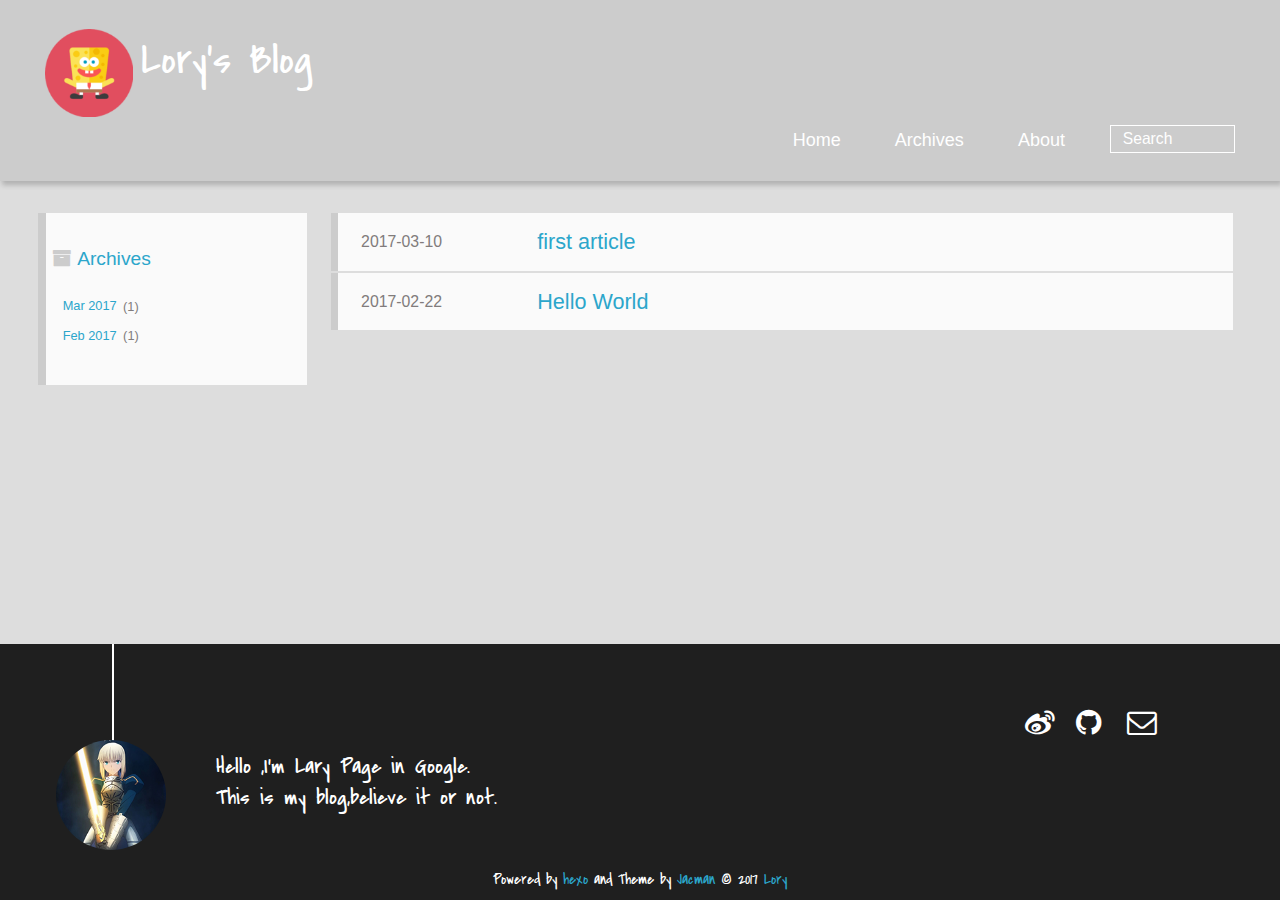
<file: archives/index.html>
<!DOCTYPE HTML>
<html >
<head>
  <meta charset="UTF-8">
  
    <title>Archives | Lory&#39;s Blog</title>
    <meta name="viewport" content="width=device-width, initial-scale=1,user-scalable=no">
    
    <meta name="author" content="Lory">
    

    
    <meta property="og:type" content="website">
<meta property="og:title" content="Lory's Blog">
<meta property="og:url" content="http://yoursite.com/archives/index.html">
<meta property="og:site_name" content="Lory's Blog">
<meta name="twitter:card" content="summary">
<meta name="twitter:title" content="Lory's Blog">

    
    <link rel="alternative" href="/atom.xml" title="Lory&#39;s Blog" type="application/atom+xml">
    
    
    <link rel="icon" href="/img/favicon.ico">
    
    
    <link rel="apple-touch-icon" href="/img/jacman.jpg">
    <link rel="apple-touch-icon-precomposed" href="/img/jacman.jpg">
    
    <link rel="stylesheet" href="/css/style.css">
</head>

    <body>
      <header>
        
<div>
		
			<div id="imglogo">
				<a href="/"><img src="/img/logo.png" alt="Lory&#39;s Blog" title="Lory&#39;s Blog"/></a>
			</div>
			
			<div id="textlogo">
				<h1 class="site-name"><a href="/" title="Lory&#39;s Blog">Lory&#39;s Blog</a></h1>
				<h2 class="blog-motto"></h2>
			</div>
			<div class="navbar"><a class="navbutton navmobile" href="#" title="Menu">
			</a></div>
			<nav class="animated">
				<ul>
					<ul>
					 
						<li><a href="/">Home</a></li>
					
						<li><a href="/archives">Archives</a></li>
					
						<li><a href="/about">About</a></li>
					
					<li>
 					
					<form class="search" action="//google.com/search" method="get" accept-charset="utf-8">
						<label>Search</label>
						<input type="search" id="search" name="q" autocomplete="off" maxlength="20" placeholder="Search" />
						<input type="hidden" name="q" value="site:yoursite.com">
					</form>
					
					</li>
				</ul>
			</nav>			
</div>
      </header>
      <div id="container">
        

<div class="archive-title" >
  <h2 class="archive-icon">Archives</h2>
  
  <div class="archiveslist archive-float clearfix">
   <ul class="archive-list"><li class="archive-list-item"><a class="archive-list-link" href="/archives/2017/03/">Mar 2017</a><span class="archive-list-count">1</span></li><li class="archive-list-item"><a class="archive-list-link" href="/archives/2017/02/">Feb 2017</a><span class="archive-list-count">1</span></li></ul>
 </div>
  
</div>
<div id="main" class="archive-part clearfix">
  <div id="archive-page">

  <section class="post" itemscope itemprop="blogPost">
  
    <a href="/2017/03/10/first-article/" title="first article" itemprop="url">
  

    <time datetime="2017-03-10T02:07:04.000Z" itemprop="datePublished">2017-03-10</time>


    <h1 itemprop="name">first article</h1>

  </a>
</section>

  <section class="post" itemscope itemprop="blogPost">
  
    <a href="/2017/02/22/hello-world/" title="Hello World" itemprop="url">
  

    <time datetime="2017-02-22T03:18:31.532Z" itemprop="datePublished">2017-02-22</time>


    <h1 itemprop="name">Hello World</h1>

  </a>
</section>


  </div>
</div>

      </div>
      <footer><div id="footer" >
	
	<div class="line">
		<span></span>
		<div class="author"></div>
	</div>
	
	
	<section class="info">
		<p> Hello ,I&#39;m Lary Page in Google. <br/>
			This is my blog,believe it or not.</p>
	</section>
	 
	<div class="social-font" class="clearfix">
		
		<a href="http://weibo.com/2641097754" target="_blank" class="icon-weibo" title="微博"></a>
		
		
		<a href="https://github.com/lory for https://github.com/lorayoung/lora.github.io" target="_blank" class="icon-github" title="github"></a>
		
		
		
		
		
		
		
		
		
		<a href="mailto:1424685169@qq.com" target="_blank" class="icon-email" title="Email Me"></a>
		
	</div>
			
		

		<p class="copyright">
		Powered by <a href="http://hexo.io" target="_blank" title="hexo">hexo</a> and Theme by <a href="https://github.com/wuchong/jacman" target="_blank" title="Jacman">Jacman</a> © 2017 
		
		<a href="/about" target="_blank" title="Lory">Lory</a>
		
		
		</p>
</div>
</footer>
      <script src="/js/jquery-2.0.3.min.js"></script>
<script src="/js/jquery.imagesloaded.min.js"></script>
<script src="/js/gallery.js"></script>
<script src="/js/jquery.qrcode-0.12.0.min.js"></script>

<script type="text/javascript">
$(document).ready(function(){ 
  $('.navbar').click(function(){
    $('header nav').toggleClass('shownav');
  });
  var myWidth = 0;
  function getSize(){
    if( typeof( window.innerWidth ) == 'number' ) {
      myWidth = window.innerWidth;
    } else if( document.documentElement && document.documentElement.clientWidth) {
      myWidth = document.documentElement.clientWidth;
    };
  };
  var m = $('#main'),
      a = $('#asidepart'),
      c = $('.closeaside'),
      o = $('.openaside');
  c.click(function(){
    a.addClass('fadeOut').css('display', 'none');
    o.css('display', 'block').addClass('fadeIn');
    m.addClass('moveMain');
  });
  o.click(function(){
    o.css('display', 'none').removeClass('beforeFadeIn');
    a.css('display', 'block').removeClass('fadeOut').addClass('fadeIn');      
    m.removeClass('moveMain');
  });
  $(window).scroll(function(){
    o.css("top",Math.max(80,260-$(this).scrollTop()));
  });
  
  $(window).resize(function(){
    getSize(); 
    if (myWidth >= 1024) {
      $('header nav').removeClass('shownav');
    }else{
      m.removeClass('moveMain');
      a.css('display', 'block').removeClass('fadeOut');
      o.css('display', 'none');
        
    }
  });
});
</script>










<link rel="stylesheet" href="/fancybox/jquery.fancybox.css" media="screen" type="text/css">
<script src="/fancybox/jquery.fancybox.pack.js"></script>
<script type="text/javascript">
$(document).ready(function(){ 
  $('.article-content').each(function(i){
    $(this).find('img').each(function(){
      if ($(this).parent().hasClass('fancybox')) return;
      var alt = this.alt;
      if (alt) $(this).after('<span class="caption">' + alt + '</span>');
      $(this).wrap('<a href="' + this.src + '" title="' + alt + '" class="fancybox"></a>');
    });
    $(this).find('.fancybox').each(function(){
      $(this).attr('rel', 'article' + i);
    });
  });
  if($.fancybox){
    $('.fancybox').fancybox();
  }
}); 
</script>



<!-- Analytics Begin -->



<script>
var _hmt = _hmt || [];
(function() {
  var hm = document.createElement("script");
  hm.src = "//hm.baidu.com/hm.js?e6d1f421bbc9962127a50488f9ed37d1";
  var s = document.getElementsByTagName("script")[0]; 
  s.parentNode.insertBefore(hm, s);
})();
</script>



<!-- Analytics End -->

<!-- Totop Begin -->

	<div id="totop">
	<a title="Back to Top"><img src="/img/scrollup.png"/></a>
	</div>
	<script src="/js/totop.js"></script>

<!-- Totop End -->

<!-- MathJax Begin -->
<!-- mathjax config similar to math.stackexchange -->


<!-- MathJax End -->

<!-- Tiny_search Begin -->

<!-- Tiny_search End -->

    </body>
   </html>
</file>
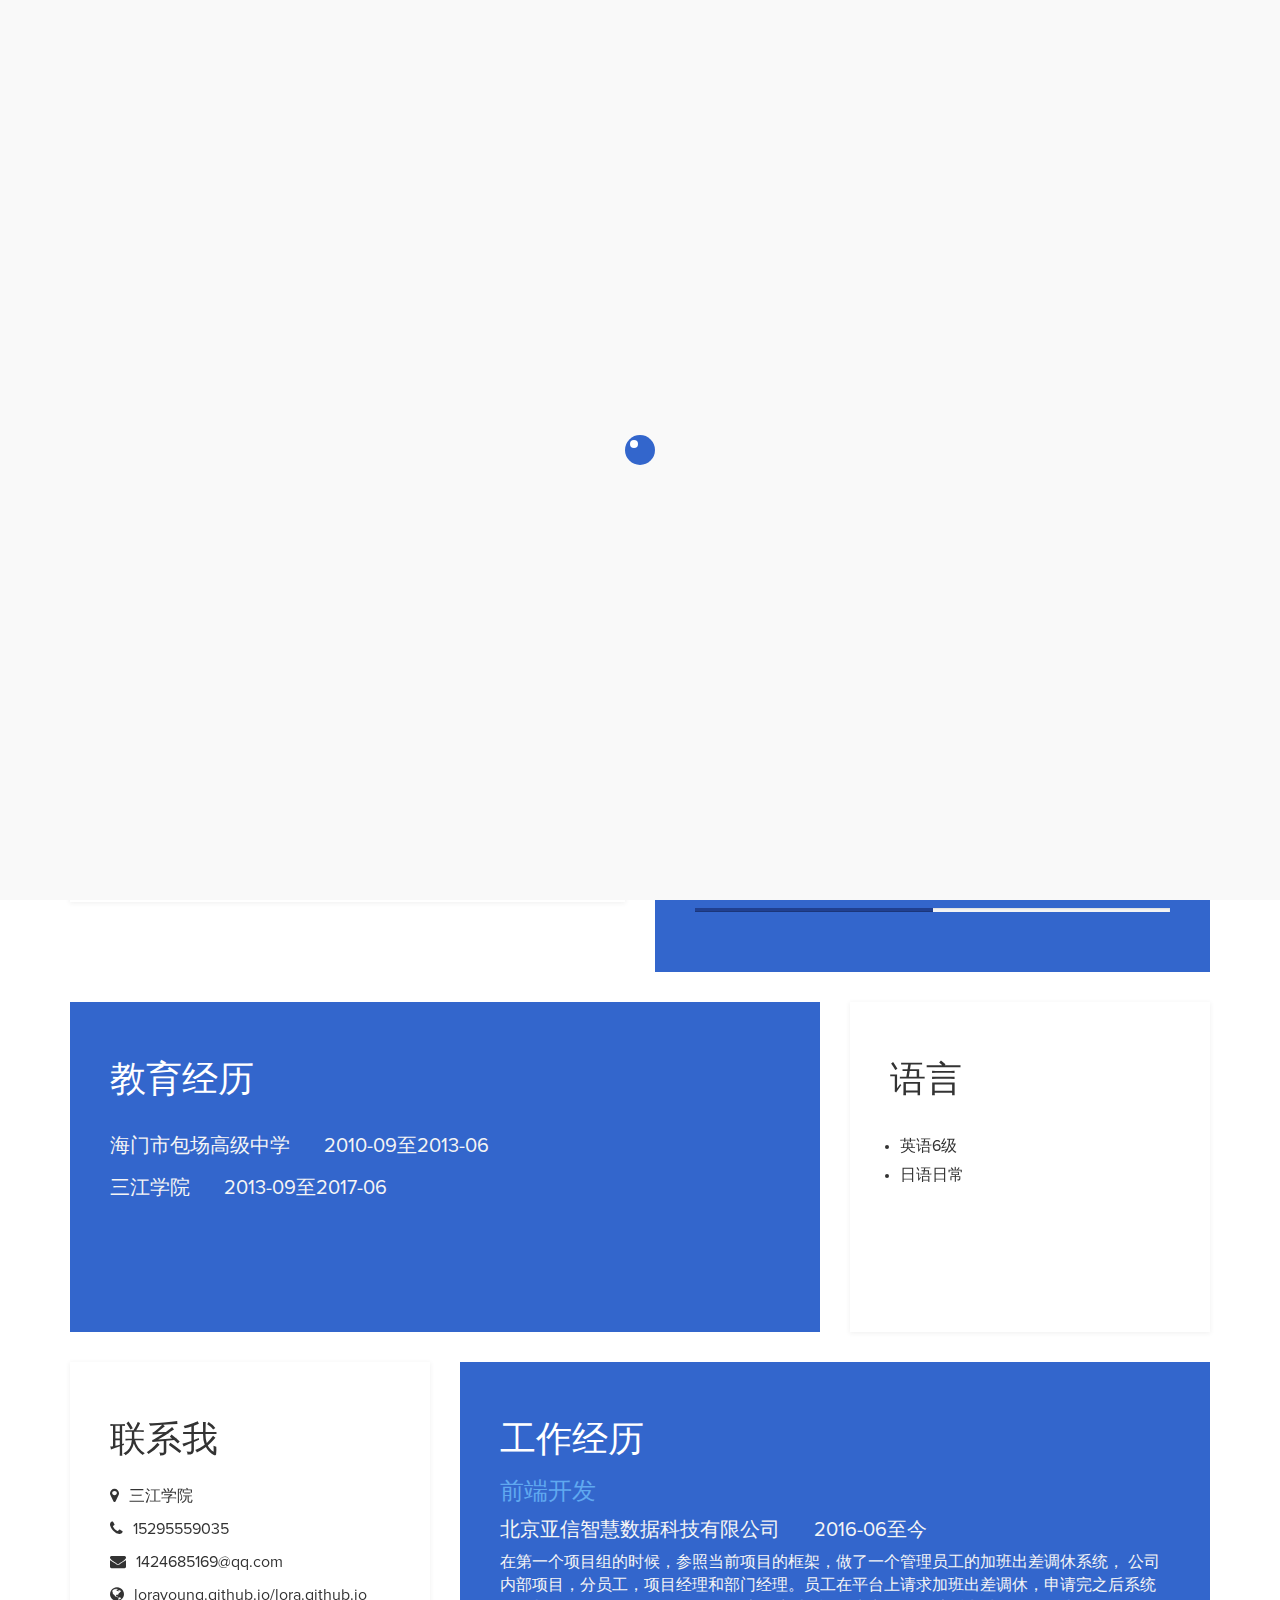
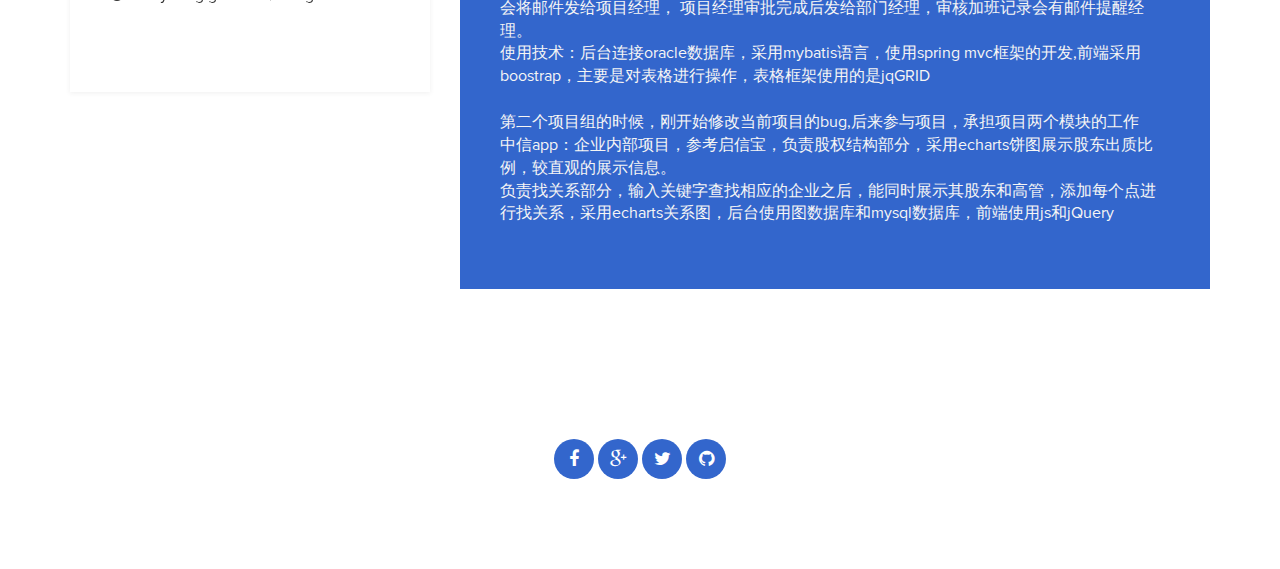
<file: resume/index.html>
<!DOCTYPE html>
<html lang="en">
<head>
	<meta charset="utf-8">
	<title>简历</title>
	<meta http-equiv="X-UA-Compatible" content="IE=Edge">
	<meta name="viewport" content="width=device-width, initial-scale=1">
	<meta name="keywords" content="">
	<meta name="description" content="">

	<!-- stylesheet css -->
	<link rel="stylesheet" href="css/bootstrap.min.css">
	<link rel="stylesheet" href="css/font-awesome.min.css">
	<link rel="stylesheet" href="css/templatemo-blue.css">
</head>
<body data-spy="scroll" data-target=".navbar-collapse">

<!-- preloader section -->
<div class="preloader">
	<div class="sk-spinner sk-spinner-wordpress">
       <span class="sk-inner-circle"></span>
     </div>
</div>

<!-- header section -->
<header>
	<div class="container">
		<div class="row">
			<div class="col-md-12 col-sm-12">			
				<h1 class="tm-title bold shadow">Hi, I am 吴莉莉</h1>
				<h1 class="white bold shadow">前端开发</h1>
			</div>
		</div>
	</div>
</header>

<!-- about and skills section -->
<section class="container">
	<div class="row">
		<div class="col-md-6 col-sm-12">
			<div class="about">
				<h3 class="accent">项目经验</h3>
				<p><span>管理员工的加班出差调休系统</span>:公司内部项目，分员工，项目经理和部门经理。员工在平台上请求加班出差调休，申请完之后系统会将邮件发给项目经理，
									项目经理审批完成后发给部门经理，审核加班记录会有邮件提醒经理。<br>
				使用技术：后台连接oracle数据库，采用mybatis语言，使用spring mvc框架的开发,前端采用boostrap，主要是对表格进行操作，表格框架使用的是jqGRID</p>
				<p><span>管理员工的加班出差调休系统</span>:企业项目，参考启信宝，负责股权结构部分，采用echarts饼图展示股东出质比例，较直观的展示信息，采用h5和CSS3绘制页面。
								    <br>
                                                                                                        负责找关系部分，输入关键字查找相应的企业之后，能同时展示其股东和高管，添加每个点进行找关系，采用echarts关系图，采用h5和CSS3绘制页面，后台使用图数据库和mysql数据库，前端使用js和jQuery</p>
			</div>
		</div>
		<div class="col-md-6 col-sm-12">
			<div class="skills">
				<h2 class="white">个人技能</h2>
				<strong>H5和CSS3</strong>
				<span class="pull-right">85%</span>
					<div class="progress">
						<div class="progress-bar progress-bar-primary" role="progressbar" 
                        aria-valuenow="85" aria-valuemin="0" aria-valuemax="100" style="width: 85%;"></div>
					</div>
				<strong>jQuery和js</strong>
				<span class="pull-right">90%</span>
					<div class="progress">
						<div class="progress-bar progress-bar-primary" role="progressbar" 
                        aria-valuenow="90" aria-valuemin="0" aria-valuemax="100" style="width: 90%;"></div>
					</div>
				<strong>Bootstrap</strong>
				<span class="pull-right">85%</span>
					<div class="progress">
						<div class="progress-bar progress-bar-primary" role="progressbar" 
                        aria-valuenow="85" aria-valuemin="0" aria-valuemax="100" style="width: 85%;"></div>
					</div>
				<strong>Ajax</strong>
				<span class="pull-right">80%</span>
					<div class="progress">
						<div class="progress-bar progress-bar-primary" role="progressbar" 
                        aria-valuenow="80" aria-valuemin="0" aria-valuemax="100" style="width: 80%;"></div>
					</div>
				<strong>AngularJS</strong>
				<span class="pull-right">60%</span>
					<div class="progress">
						<div class="progress-bar progress-bar-primary" role="progressbar" 
                        aria-valuenow="60" aria-valuemin="0" aria-valuemax="100" style="width: 60%;"></div>
					</div>
				<strong>Spring MVC</strong>
				<span class="pull-right">70%</span>
					<div class="progress">
						<div class="progress-bar progress-bar-primary" role="progressbar" 
                        aria-valuenow="70" aria-valuemin="0" aria-valuemax="100" style="width: 70%;"></div>
					</div>
				<strong>mySQL</strong>
				<span class="pull-right">50%</span>
					<div class="progress">
						<div class="progress-bar progress-bar-primary" role="progressbar" 
                        aria-valuenow="50" aria-valuemin="0" aria-valuemax="100" style="width: 50%;"></div>
					</div>
			</div>
		</div>
	</div>
</section>
<!-- education and languages -->
<section class="container">
	<div class="row">
		<div class="col-md-8 col-sm-12">
			<div class="education">
				<h2 class="white">教育经历</h2>
					<div class="education-content">
							<div class="education-school">
								<h5>海门市包场高级中学</h5><span></span>
								<h5>2010-09至2013-06</h5>
							</div>
						    <div class="education-school">
								<h5>三江学院</h5><span></span>
								<h5>2013-09至2017-06</h5>
							</div>
					</div>
			</div>
		</div>
		<div class="col-md-4 col-sm-12">
			<div class="languages">
				<h2>语言</h2>
					<ul>
						<li>英语6级</li>
						<li>日语日常</li>
					</ul>
			</div>
		</div>
	</div>
</section>

<!-- contact and experience -->
<section class="container">
	<div class="row">
		<div class="col-md-4 col-sm-12">
			<div class="contact">
				<h2>联系我</h2>
					<p><i class="fa fa-map-marker"></i> 三江学院</p>
					<p><i class="fa fa-phone"></i> 15295559035</p>
					<p><i class="fa fa-envelope"></i> 1424685169@qq.com</p>
					<p><i class="fa fa-globe"></i> lorayoung.github.io/lora.github.io</p>
			</div>
		</div>
		<div class="col-md-8 col-sm-12">
			<div class="experience">
				<h2 class="white">工作经历</h2>
					<div class="experience-content">
						<h4 class="experience-title accent">前端开发</h4>
						<h5>北京亚信智慧数据科技有限公司</h5><span></span>
						<h5>2016-06至今</h5>
						<p class="education-description">在第一个项目组的时候，参照当前项目的框架，做了一个管理员工的加班出差调休系统，
									公司内部项目，分员工，项目经理和部门经理。员工在平台上请求加班出差调休，申请完之后系统会将邮件发给项目经理，
									项目经理审批完成后发给部门经理，审核加班记录会有邮件提醒经理。<br>
									使用技术：后台连接oracle数据库，采用mybatis语言，使用spring mvc框架的开发,前端采用boostrap，主要是对表格进行操作，表格框架使用的是jqGRID<br><br>
								            第二个项目组的时候，刚开始修改当前项目的bug,后来参与项目，承担项目两个模块的工作<br>
								            中信app：企业内部项目，参考启信宝，负责股权结构部分，采用echarts饼图展示股东出质比例，较直观的展示信息。
								    <br>
                                                                                                        负责找关系部分，输入关键字查找相应的企业之后，能同时展示其股东和高管，添加每个点进行找关系，采用echarts关系图，后台使用图数据库和mysql数据库，前端使用js和jQuery
</p>
					</div>
			</div>
		</div>
	</div>
</section>

<!-- footer section -->
<footer>
	<div class="container">
		<div class="row">
			<div class="col-md-12 col-sm-12">
				<ul class="social-icons">
					<li><a href="#" class="fa fa-facebook"></a></li>
                    <li><a href="#" class="fa fa-google-plus"></a></li>
					<li><a href="#" class="fa fa-twitter"></a></li>
					<li><a href="#" class="fa fa-github"></a></li>
				</ul>
			</div>
		</div>
	</div>
</footer>

<!-- javascript js -->	
<script src="js/jquery.js"></script>
<script src="js/bootstrap.min.js"></script>	
<script src="js/jquery.backstretch.min.js"></script>
<script src="js/custom.js"></script>

</body>
</html>
</file>
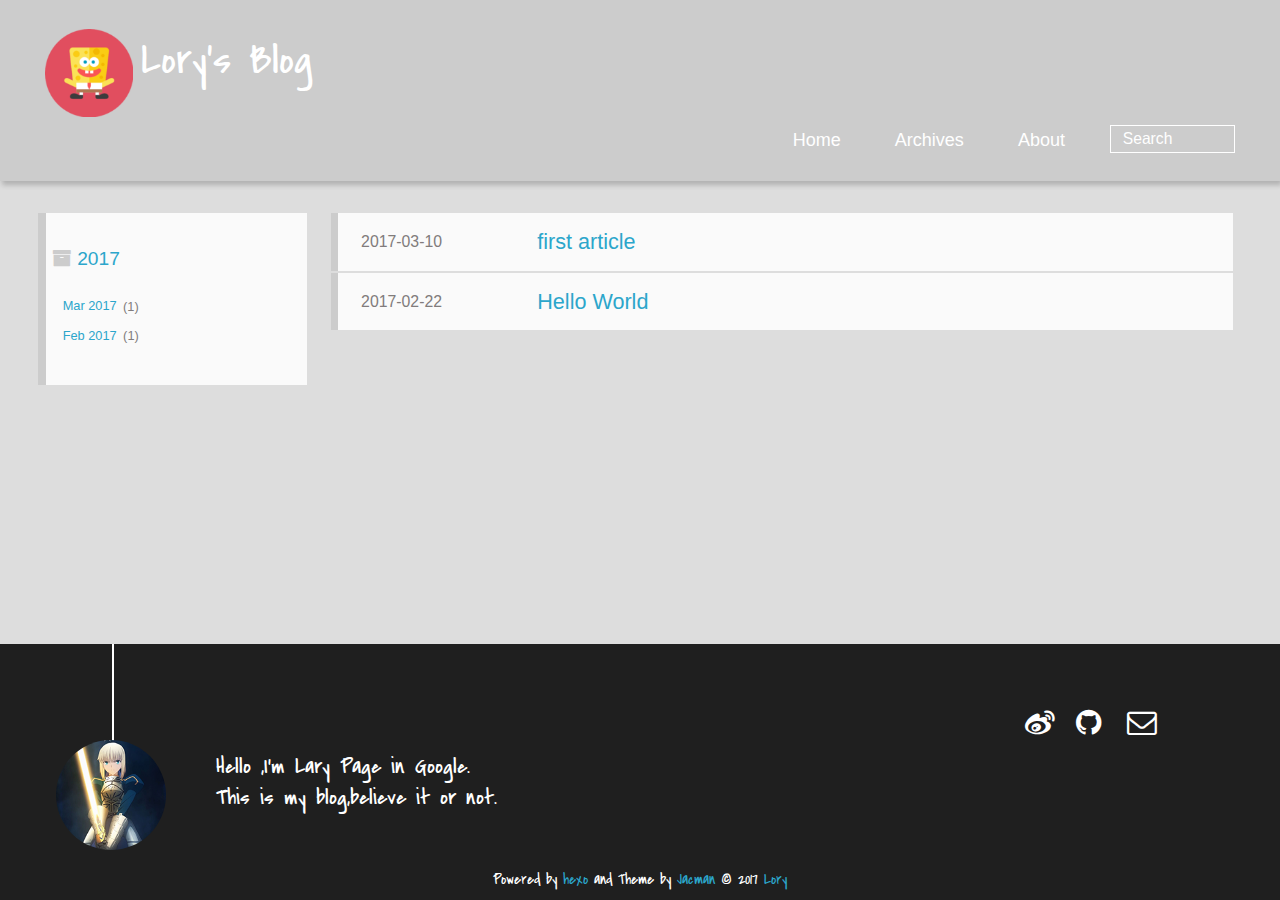
<file: archives/2017/index.html>
<!DOCTYPE HTML>
<html >
<head>
  <meta charset="UTF-8">
  
    <title>Archives: 2017 | Lory&#39;s Blog</title>
    <meta name="viewport" content="width=device-width, initial-scale=1,user-scalable=no">
    
    <meta name="author" content="Lory">
    

    
    <meta property="og:type" content="website">
<meta property="og:title" content="Lory's Blog">
<meta property="og:url" content="http://yoursite.com/archives/2017/index.html">
<meta property="og:site_name" content="Lory's Blog">
<meta name="twitter:card" content="summary">
<meta name="twitter:title" content="Lory's Blog">

    
    <link rel="alternative" href="/atom.xml" title="Lory&#39;s Blog" type="application/atom+xml">
    
    
    <link rel="icon" href="/img/favicon.ico">
    
    
    <link rel="apple-touch-icon" href="/img/jacman.jpg">
    <link rel="apple-touch-icon-precomposed" href="/img/jacman.jpg">
    
    <link rel="stylesheet" href="/css/style.css">
</head>

    <body>
      <header>
        
<div>
		
			<div id="imglogo">
				<a href="/"><img src="/img/logo.png" alt="Lory&#39;s Blog" title="Lory&#39;s Blog"/></a>
			</div>
			
			<div id="textlogo">
				<h1 class="site-name"><a href="/" title="Lory&#39;s Blog">Lory&#39;s Blog</a></h1>
				<h2 class="blog-motto"></h2>
			</div>
			<div class="navbar"><a class="navbutton navmobile" href="#" title="Menu">
			</a></div>
			<nav class="animated">
				<ul>
					<ul>
					 
						<li><a href="/">Home</a></li>
					
						<li><a href="/archives">Archives</a></li>
					
						<li><a href="/about">About</a></li>
					
					<li>
 					
					<form class="search" action="//google.com/search" method="get" accept-charset="utf-8">
						<label>Search</label>
						<input type="search" id="search" name="q" autocomplete="off" maxlength="20" placeholder="Search" />
						<input type="hidden" name="q" value="site:yoursite.com">
					</form>
					
					</li>
				</ul>
			</nav>			
</div>
      </header>
      <div id="container">
        

<div class="archive-title" >
  <h2 class="archive-icon">2017</h2>
  
  <div class="archiveslist archive-float clearfix">
   <ul class="archive-list"><li class="archive-list-item"><a class="archive-list-link" href="/archives/2017/03/">Mar 2017</a><span class="archive-list-count">1</span></li><li class="archive-list-item"><a class="archive-list-link" href="/archives/2017/02/">Feb 2017</a><span class="archive-list-count">1</span></li></ul>
 </div>
  
</div>
<div id="main" class="archive-part clearfix">
  <div id="archive-page">

  <section class="post" itemscope itemprop="blogPost">
  
    <a href="/2017/03/10/first-article/" title="first article" itemprop="url">
  

    <time datetime="2017-03-10T02:07:04.000Z" itemprop="datePublished">2017-03-10</time>


    <h1 itemprop="name">first article</h1>

  </a>
</section>

  <section class="post" itemscope itemprop="blogPost">
  
    <a href="/2017/02/22/hello-world/" title="Hello World" itemprop="url">
  

    <time datetime="2017-02-22T03:18:31.532Z" itemprop="datePublished">2017-02-22</time>


    <h1 itemprop="name">Hello World</h1>

  </a>
</section>


  </div>
</div>

      </div>
      <footer><div id="footer" >
	
	<div class="line">
		<span></span>
		<div class="author"></div>
	</div>
	
	
	<section class="info">
		<p> Hello ,I&#39;m Lary Page in Google. <br/>
			This is my blog,believe it or not.</p>
	</section>
	 
	<div class="social-font" class="clearfix">
		
		<a href="http://weibo.com/2641097754" target="_blank" class="icon-weibo" title="微博"></a>
		
		
		<a href="https://github.com/lory for https://github.com/lorayoung/lora.github.io" target="_blank" class="icon-github" title="github"></a>
		
		
		
		
		
		
		
		
		
		<a href="mailto:1424685169@qq.com" target="_blank" class="icon-email" title="Email Me"></a>
		
	</div>
			
		

		<p class="copyright">
		Powered by <a href="http://hexo.io" target="_blank" title="hexo">hexo</a> and Theme by <a href="https://github.com/wuchong/jacman" target="_blank" title="Jacman">Jacman</a> © 2017 
		
		<a href="/about" target="_blank" title="Lory">Lory</a>
		
		
		</p>
</div>
</footer>
      <script src="/js/jquery-2.0.3.min.js"></script>
<script src="/js/jquery.imagesloaded.min.js"></script>
<script src="/js/gallery.js"></script>
<script src="/js/jquery.qrcode-0.12.0.min.js"></script>

<script type="text/javascript">
$(document).ready(function(){ 
  $('.navbar').click(function(){
    $('header nav').toggleClass('shownav');
  });
  var myWidth = 0;
  function getSize(){
    if( typeof( window.innerWidth ) == 'number' ) {
      myWidth = window.innerWidth;
    } else if( document.documentElement && document.documentElement.clientWidth) {
      myWidth = document.documentElement.clientWidth;
    };
  };
  var m = $('#main'),
      a = $('#asidepart'),
      c = $('.closeaside'),
      o = $('.openaside');
  c.click(function(){
    a.addClass('fadeOut').css('display', 'none');
    o.css('display', 'block').addClass('fadeIn');
    m.addClass('moveMain');
  });
  o.click(function(){
    o.css('display', 'none').removeClass('beforeFadeIn');
    a.css('display', 'block').removeClass('fadeOut').addClass('fadeIn');      
    m.removeClass('moveMain');
  });
  $(window).scroll(function(){
    o.css("top",Math.max(80,260-$(this).scrollTop()));
  });
  
  $(window).resize(function(){
    getSize(); 
    if (myWidth >= 1024) {
      $('header nav').removeClass('shownav');
    }else{
      m.removeClass('moveMain');
      a.css('display', 'block').removeClass('fadeOut');
      o.css('display', 'none');
        
    }
  });
});
</script>










<link rel="stylesheet" href="/fancybox/jquery.fancybox.css" media="screen" type="text/css">
<script src="/fancybox/jquery.fancybox.pack.js"></script>
<script type="text/javascript">
$(document).ready(function(){ 
  $('.article-content').each(function(i){
    $(this).find('img').each(function(){
      if ($(this).parent().hasClass('fancybox')) return;
      var alt = this.alt;
      if (alt) $(this).after('<span class="caption">' + alt + '</span>');
      $(this).wrap('<a href="' + this.src + '" title="' + alt + '" class="fancybox"></a>');
    });
    $(this).find('.fancybox').each(function(){
      $(this).attr('rel', 'article' + i);
    });
  });
  if($.fancybox){
    $('.fancybox').fancybox();
  }
}); 
</script>



<!-- Analytics Begin -->



<script>
var _hmt = _hmt || [];
(function() {
  var hm = document.createElement("script");
  hm.src = "//hm.baidu.com/hm.js?e6d1f421bbc9962127a50488f9ed37d1";
  var s = document.getElementsByTagName("script")[0]; 
  s.parentNode.insertBefore(hm, s);
})();
</script>



<!-- Analytics End -->

<!-- Totop Begin -->

	<div id="totop">
	<a title="Back to Top"><img src="/img/scrollup.png"/></a>
	</div>
	<script src="/js/totop.js"></script>

<!-- Totop End -->

<!-- MathJax Begin -->
<!-- mathjax config similar to math.stackexchange -->


<!-- MathJax End -->

<!-- Tiny_search Begin -->

<!-- Tiny_search End -->

    </body>
   </html>
</file>
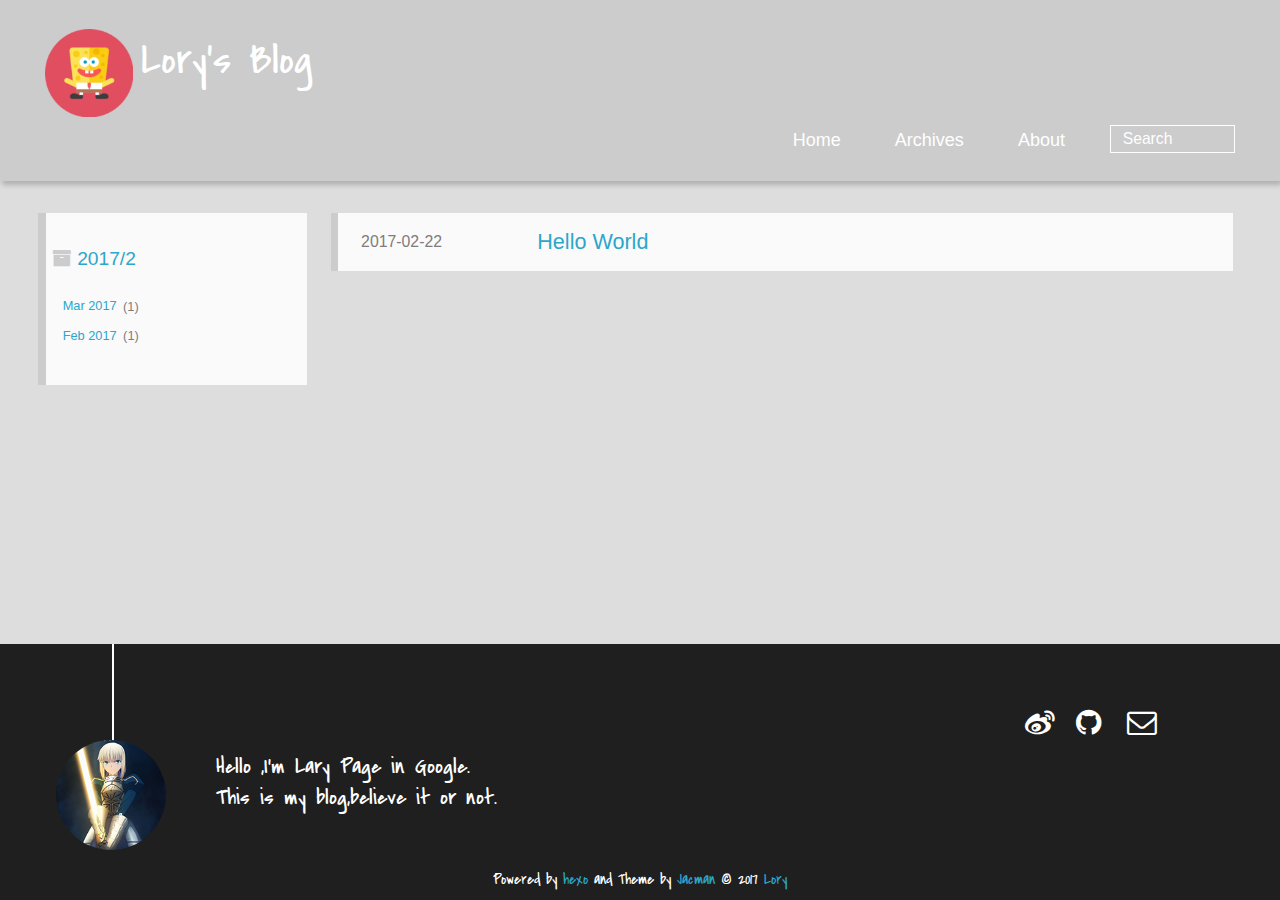
<file: archives/2017/02/index.html>
<!DOCTYPE HTML>
<html >
<head>
  <meta charset="UTF-8">
  
    <title>Archives: 2017/2 | Lory&#39;s Blog</title>
    <meta name="viewport" content="width=device-width, initial-scale=1,user-scalable=no">
    
    <meta name="author" content="Lory">
    

    
    <meta property="og:type" content="website">
<meta property="og:title" content="Lory's Blog">
<meta property="og:url" content="http://yoursite.com/archives/2017/02/index.html">
<meta property="og:site_name" content="Lory's Blog">
<meta name="twitter:card" content="summary">
<meta name="twitter:title" content="Lory's Blog">

    
    <link rel="alternative" href="/atom.xml" title="Lory&#39;s Blog" type="application/atom+xml">
    
    
    <link rel="icon" href="/img/favicon.ico">
    
    
    <link rel="apple-touch-icon" href="/img/jacman.jpg">
    <link rel="apple-touch-icon-precomposed" href="/img/jacman.jpg">
    
    <link rel="stylesheet" href="/css/style.css">
</head>

    <body>
      <header>
        
<div>
		
			<div id="imglogo">
				<a href="/"><img src="/img/logo.png" alt="Lory&#39;s Blog" title="Lory&#39;s Blog"/></a>
			</div>
			
			<div id="textlogo">
				<h1 class="site-name"><a href="/" title="Lory&#39;s Blog">Lory&#39;s Blog</a></h1>
				<h2 class="blog-motto"></h2>
			</div>
			<div class="navbar"><a class="navbutton navmobile" href="#" title="Menu">
			</a></div>
			<nav class="animated">
				<ul>
					<ul>
					 
						<li><a href="/">Home</a></li>
					
						<li><a href="/archives">Archives</a></li>
					
						<li><a href="/about">About</a></li>
					
					<li>
 					
					<form class="search" action="//google.com/search" method="get" accept-charset="utf-8">
						<label>Search</label>
						<input type="search" id="search" name="q" autocomplete="off" maxlength="20" placeholder="Search" />
						<input type="hidden" name="q" value="site:yoursite.com">
					</form>
					
					</li>
				</ul>
			</nav>			
</div>
      </header>
      <div id="container">
        

<div class="archive-title" >
  <h2 class="archive-icon">2017/2</h2>
  
  <div class="archiveslist archive-float clearfix">
   <ul class="archive-list"><li class="archive-list-item"><a class="archive-list-link" href="/archives/2017/03/">Mar 2017</a><span class="archive-list-count">1</span></li><li class="archive-list-item"><a class="archive-list-link" href="/archives/2017/02/">Feb 2017</a><span class="archive-list-count">1</span></li></ul>
 </div>
  
</div>
<div id="main" class="archive-part clearfix">
  <div id="archive-page">

  <section class="post" itemscope itemprop="blogPost">
  
    <a href="/2017/02/22/hello-world/" title="Hello World" itemprop="url">
  

    <time datetime="2017-02-22T03:18:31.532Z" itemprop="datePublished">2017-02-22</time>


    <h1 itemprop="name">Hello World</h1>

  </a>
</section>


  </div>
</div>

      </div>
      <footer><div id="footer" >
	
	<div class="line">
		<span></span>
		<div class="author"></div>
	</div>
	
	
	<section class="info">
		<p> Hello ,I&#39;m Lary Page in Google. <br/>
			This is my blog,believe it or not.</p>
	</section>
	 
	<div class="social-font" class="clearfix">
		
		<a href="http://weibo.com/2641097754" target="_blank" class="icon-weibo" title="微博"></a>
		
		
		<a href="https://github.com/lory for https://github.com/lorayoung/lora.github.io" target="_blank" class="icon-github" title="github"></a>
		
		
		
		
		
		
		
		
		
		<a href="mailto:1424685169@qq.com" target="_blank" class="icon-email" title="Email Me"></a>
		
	</div>
			
		

		<p class="copyright">
		Powered by <a href="http://hexo.io" target="_blank" title="hexo">hexo</a> and Theme by <a href="https://github.com/wuchong/jacman" target="_blank" title="Jacman">Jacman</a> © 2017 
		
		<a href="/about" target="_blank" title="Lory">Lory</a>
		
		
		</p>
</div>
</footer>
      <script src="/js/jquery-2.0.3.min.js"></script>
<script src="/js/jquery.imagesloaded.min.js"></script>
<script src="/js/gallery.js"></script>
<script src="/js/jquery.qrcode-0.12.0.min.js"></script>

<script type="text/javascript">
$(document).ready(function(){ 
  $('.navbar').click(function(){
    $('header nav').toggleClass('shownav');
  });
  var myWidth = 0;
  function getSize(){
    if( typeof( window.innerWidth ) == 'number' ) {
      myWidth = window.innerWidth;
    } else if( document.documentElement && document.documentElement.clientWidth) {
      myWidth = document.documentElement.clientWidth;
    };
  };
  var m = $('#main'),
      a = $('#asidepart'),
      c = $('.closeaside'),
      o = $('.openaside');
  c.click(function(){
    a.addClass('fadeOut').css('display', 'none');
    o.css('display', 'block').addClass('fadeIn');
    m.addClass('moveMain');
  });
  o.click(function(){
    o.css('display', 'none').removeClass('beforeFadeIn');
    a.css('display', 'block').removeClass('fadeOut').addClass('fadeIn');      
    m.removeClass('moveMain');
  });
  $(window).scroll(function(){
    o.css("top",Math.max(80,260-$(this).scrollTop()));
  });
  
  $(window).resize(function(){
    getSize(); 
    if (myWidth >= 1024) {
      $('header nav').removeClass('shownav');
    }else{
      m.removeClass('moveMain');
      a.css('display', 'block').removeClass('fadeOut');
      o.css('display', 'none');
        
    }
  });
});
</script>










<link rel="stylesheet" href="/fancybox/jquery.fancybox.css" media="screen" type="text/css">
<script src="/fancybox/jquery.fancybox.pack.js"></script>
<script type="text/javascript">
$(document).ready(function(){ 
  $('.article-content').each(function(i){
    $(this).find('img').each(function(){
      if ($(this).parent().hasClass('fancybox')) return;
      var alt = this.alt;
      if (alt) $(this).after('<span class="caption">' + alt + '</span>');
      $(this).wrap('<a href="' + this.src + '" title="' + alt + '" class="fancybox"></a>');
    });
    $(this).find('.fancybox').each(function(){
      $(this).attr('rel', 'article' + i);
    });
  });
  if($.fancybox){
    $('.fancybox').fancybox();
  }
}); 
</script>



<!-- Analytics Begin -->



<script>
var _hmt = _hmt || [];
(function() {
  var hm = document.createElement("script");
  hm.src = "//hm.baidu.com/hm.js?e6d1f421bbc9962127a50488f9ed37d1";
  var s = document.getElementsByTagName("script")[0]; 
  s.parentNode.insertBefore(hm, s);
})();
</script>



<!-- Analytics End -->

<!-- Totop Begin -->

	<div id="totop">
	<a title="Back to Top"><img src="/img/scrollup.png"/></a>
	</div>
	<script src="/js/totop.js"></script>

<!-- Totop End -->

<!-- MathJax Begin -->
<!-- mathjax config similar to math.stackexchange -->


<!-- MathJax End -->

<!-- Tiny_search Begin -->

<!-- Tiny_search End -->

    </body>
   </html>
</file>
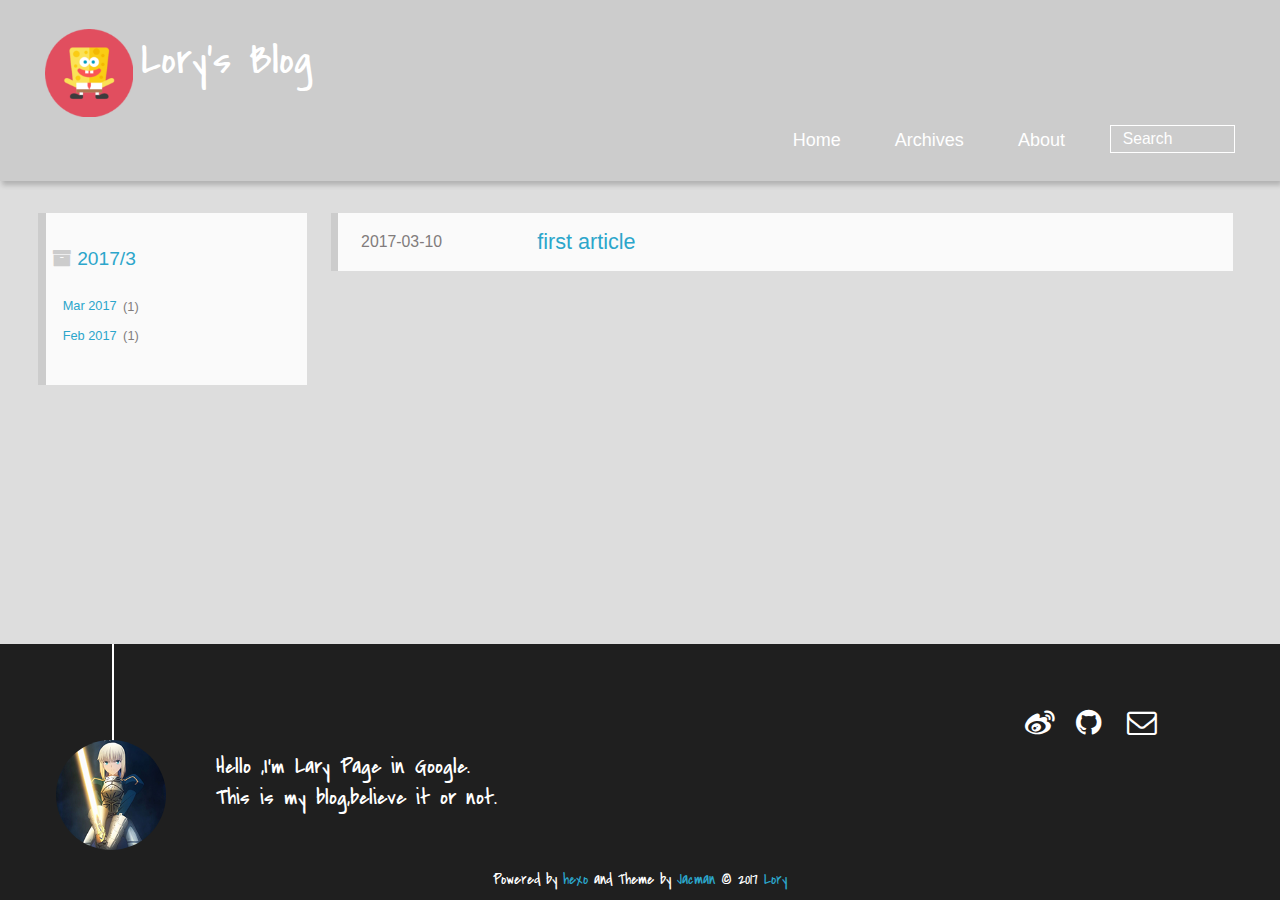
<file: archives/2017/03/index.html>
<!DOCTYPE HTML>
<html >
<head>
  <meta charset="UTF-8">
  
    <title>Archives: 2017/3 | Lory&#39;s Blog</title>
    <meta name="viewport" content="width=device-width, initial-scale=1,user-scalable=no">
    
    <meta name="author" content="Lory">
    

    
    <meta property="og:type" content="website">
<meta property="og:title" content="Lory's Blog">
<meta property="og:url" content="http://yoursite.com/archives/2017/03/index.html">
<meta property="og:site_name" content="Lory's Blog">
<meta name="twitter:card" content="summary">
<meta name="twitter:title" content="Lory's Blog">

    
    <link rel="alternative" href="/atom.xml" title="Lory&#39;s Blog" type="application/atom+xml">
    
    
    <link rel="icon" href="/img/favicon.ico">
    
    
    <link rel="apple-touch-icon" href="/img/jacman.jpg">
    <link rel="apple-touch-icon-precomposed" href="/img/jacman.jpg">
    
    <link rel="stylesheet" href="/css/style.css">
</head>

    <body>
      <header>
        
<div>
		
			<div id="imglogo">
				<a href="/"><img src="/img/logo.png" alt="Lory&#39;s Blog" title="Lory&#39;s Blog"/></a>
			</div>
			
			<div id="textlogo">
				<h1 class="site-name"><a href="/" title="Lory&#39;s Blog">Lory&#39;s Blog</a></h1>
				<h2 class="blog-motto"></h2>
			</div>
			<div class="navbar"><a class="navbutton navmobile" href="#" title="Menu">
			</a></div>
			<nav class="animated">
				<ul>
					<ul>
					 
						<li><a href="/">Home</a></li>
					
						<li><a href="/archives">Archives</a></li>
					
						<li><a href="/about">About</a></li>
					
					<li>
 					
					<form class="search" action="//google.com/search" method="get" accept-charset="utf-8">
						<label>Search</label>
						<input type="search" id="search" name="q" autocomplete="off" maxlength="20" placeholder="Search" />
						<input type="hidden" name="q" value="site:yoursite.com">
					</form>
					
					</li>
				</ul>
			</nav>			
</div>
      </header>
      <div id="container">
        

<div class="archive-title" >
  <h2 class="archive-icon">2017/3</h2>
  
  <div class="archiveslist archive-float clearfix">
   <ul class="archive-list"><li class="archive-list-item"><a class="archive-list-link" href="/archives/2017/03/">Mar 2017</a><span class="archive-list-count">1</span></li><li class="archive-list-item"><a class="archive-list-link" href="/archives/2017/02/">Feb 2017</a><span class="archive-list-count">1</span></li></ul>
 </div>
  
</div>
<div id="main" class="archive-part clearfix">
  <div id="archive-page">

  <section class="post" itemscope itemprop="blogPost">
  
    <a href="/2017/03/10/first-article/" title="first article" itemprop="url">
  

    <time datetime="2017-03-10T02:07:04.000Z" itemprop="datePublished">2017-03-10</time>


    <h1 itemprop="name">first article</h1>

  </a>
</section>


  </div>
</div>

      </div>
      <footer><div id="footer" >
	
	<div class="line">
		<span></span>
		<div class="author"></div>
	</div>
	
	
	<section class="info">
		<p> Hello ,I&#39;m Lary Page in Google. <br/>
			This is my blog,believe it or not.</p>
	</section>
	 
	<div class="social-font" class="clearfix">
		
		<a href="http://weibo.com/2641097754" target="_blank" class="icon-weibo" title="微博"></a>
		
		
		<a href="https://github.com/lory for https://github.com/lorayoung/lora.github.io" target="_blank" class="icon-github" title="github"></a>
		
		
		
		
		
		
		
		
		
		<a href="mailto:1424685169@qq.com" target="_blank" class="icon-email" title="Email Me"></a>
		
	</div>
			
		

		<p class="copyright">
		Powered by <a href="http://hexo.io" target="_blank" title="hexo">hexo</a> and Theme by <a href="https://github.com/wuchong/jacman" target="_blank" title="Jacman">Jacman</a> © 2017 
		
		<a href="/about" target="_blank" title="Lory">Lory</a>
		
		
		</p>
</div>
</footer>
      <script src="/js/jquery-2.0.3.min.js"></script>
<script src="/js/jquery.imagesloaded.min.js"></script>
<script src="/js/gallery.js"></script>
<script src="/js/jquery.qrcode-0.12.0.min.js"></script>

<script type="text/javascript">
$(document).ready(function(){ 
  $('.navbar').click(function(){
    $('header nav').toggleClass('shownav');
  });
  var myWidth = 0;
  function getSize(){
    if( typeof( window.innerWidth ) == 'number' ) {
      myWidth = window.innerWidth;
    } else if( document.documentElement && document.documentElement.clientWidth) {
      myWidth = document.documentElement.clientWidth;
    };
  };
  var m = $('#main'),
      a = $('#asidepart'),
      c = $('.closeaside'),
      o = $('.openaside');
  c.click(function(){
    a.addClass('fadeOut').css('display', 'none');
    o.css('display', 'block').addClass('fadeIn');
    m.addClass('moveMain');
  });
  o.click(function(){
    o.css('display', 'none').removeClass('beforeFadeIn');
    a.css('display', 'block').removeClass('fadeOut').addClass('fadeIn');      
    m.removeClass('moveMain');
  });
  $(window).scroll(function(){
    o.css("top",Math.max(80,260-$(this).scrollTop()));
  });
  
  $(window).resize(function(){
    getSize(); 
    if (myWidth >= 1024) {
      $('header nav').removeClass('shownav');
    }else{
      m.removeClass('moveMain');
      a.css('display', 'block').removeClass('fadeOut');
      o.css('display', 'none');
        
    }
  });
});
</script>










<link rel="stylesheet" href="/fancybox/jquery.fancybox.css" media="screen" type="text/css">
<script src="/fancybox/jquery.fancybox.pack.js"></script>
<script type="text/javascript">
$(document).ready(function(){ 
  $('.article-content').each(function(i){
    $(this).find('img').each(function(){
      if ($(this).parent().hasClass('fancybox')) return;
      var alt = this.alt;
      if (alt) $(this).after('<span class="caption">' + alt + '</span>');
      $(this).wrap('<a href="' + this.src + '" title="' + alt + '" class="fancybox"></a>');
    });
    $(this).find('.fancybox').each(function(){
      $(this).attr('rel', 'article' + i);
    });
  });
  if($.fancybox){
    $('.fancybox').fancybox();
  }
}); 
</script>



<!-- Analytics Begin -->



<script>
var _hmt = _hmt || [];
(function() {
  var hm = document.createElement("script");
  hm.src = "//hm.baidu.com/hm.js?e6d1f421bbc9962127a50488f9ed37d1";
  var s = document.getElementsByTagName("script")[0]; 
  s.parentNode.insertBefore(hm, s);
})();
</script>



<!-- Analytics End -->

<!-- Totop Begin -->

	<div id="totop">
	<a title="Back to Top"><img src="/img/scrollup.png"/></a>
	</div>
	<script src="/js/totop.js"></script>

<!-- Totop End -->

<!-- MathJax Begin -->
<!-- mathjax config similar to math.stackexchange -->


<!-- MathJax End -->

<!-- Tiny_search Begin -->

<!-- Tiny_search End -->

    </body>
   </html>
</file>
<file: css/style.css>
html,
body,
div,
span,
applet,
object,
iframe,
h1,
h2,
h3,
h4,
h5,
h6,
p,
blockquote,
pre,
a,
abbr,
acronym,
address,
big,
cite,
code,
del,
dfn,
em,
img,
ins,
kbd,
q,
s,
samp,
small,
strike,
strong,
sub,
sup,
tt,
var,
dl,
dt,
dd,
ol,
ul,
li,
fieldset,
form,
label,
legend,
table,
caption,
tbody,
tfoot,
thead,
tr,
th,
td {
  margin: 0;
  padding: 0;
  border: 0;
  outline: 0;
  font-weight: inherit;
  font-style: inherit;
  font-family: inherit;
  font-size: 100%;
  vertical-align: baseline;
}
body {
  line-height: 1;
  color: #000;
  background: #fff;
}
ol,
ul {
  list-style: none;
}
table {
  border-collapse: separate;
  border-spacing: 0;
  vertical-align: middle;
}
caption,
th,
td {
  text-align: left;
  font-weight: normal;
  vertical-align: middle;
}
a img {
  border: none;
}
/* custom Font*/
@font-face {
  font-family: "covered_by_your_graceregular";
  font-weight: normal;
  font-style: normal;
  src: url("../font/coveredbyyourgrace-webfont.eot");
  src: url("../font/coveredbyyourgrace-webfont.eot?#iefix") format('embedded-opentype'), url("../font/coveredbyyourgrace-webfont.svg#covered_by_your_graceregular") format('svg'), url("../font/coveredbyyourgrace-webfont.woff") format('woff'), url("../font/coveredbyyourgrace-webfont.ttf") format('truetype');
}
/* icon Font */
@font-face {
  font-family: "FontAwesome";
  font-style: normal;
  font-weight: normal;
  src: url("../font/fontawesome-webfont.eot?v=#4.0.3");
  src: url("../font/fontawesome-webfont.eot?#iefix&v=#4.0.3") format("embedded-opentype"), url("../font/fontawesome-webfont.woff?v=#4.0.3") format("woff"), url("../font/fontawesome-webfont.ttf?v=#4.0.3") format("truetype"), url("../font/fontawesome-webfont.svg#fontawesomeregular?v=#4.0.3") format("svg");
}
@font-face {
  font-family: "fontdiao";
  font-weight: normal;
  font-style: normal;
  src: url("../font/fontdiao.eot");
  src: url("../font/fontdiao.eot?#iefix") format('embedded-opentype'), url("../font/fontdiao.svg#fontdiao") format('svg'), url("../font/fontdiao.woff") format('woff'), url("../font/fontdiao.ttf") format('truetype');
}
/* Public style */
* {
  -webkit-margin-before: 0;
  -webkit-margin-after: 0;
}
body {
  background: #ddd;
  font-family: "Helvetica Neue", "Helvetica", "Microsoft YaHei", "WenQuanYi Micro Hei", Arial, sans-serif;
  font-size: 100%;
  color: #817c7c;
  line-height: 1.5;
  min-height: 100vh;
  display: -webkit-flex;
  display: -webkit-box;
  display: -moz-box;
  display: -webkit-flex;
  display: -ms-flexbox;
  display: box;
  display: flex;
  -webkit-flex-direction: column;
  -webkit-box-orient: vertical;
  -moz-box-orient: vertical;
  -o-box-orient: vertical;
  -webkit-flex-direction: column;
  -ms-flex-direction: column;
  flex-direction: column;
}
iframe {
  margin-top: 10px;
}
small {
  font-size: 80%;
}
sub,
sup {
  font-size: 75%;
  line-height: 0;
  position: relative;
  vertical-align: baseline;
}
sup {
  top: -0.5em;
  padding-left: 0.3em;
}
sub {
  bottom: -0.25em;
}
a {
  text-decoration: none;
  color: #817c7c;
}
a:hover,
a:focus {
  outline: 0;
  text-decoration: none;
  -webkit-transition: color 0.25s, background 0.5s;
  -moz-transition: color 0.25s, background 0.5s;
  -o-transition: color 0.25s, background 0.5s;
  -ms-transition: color 0.25s, background 0.5s;
  transition: color 0.25s, background 0.5s;
}
a:hover:before {
  -webkit-transition: color 0.25s, background 0.5s;
  -moz-transition: color 0.25s, background 0.5s;
  -o-transition: color 0.25s, background 0.5s;
  -ms-transition: color 0.25s, background 0.5s;
  transition: color 0.25s, background 0.5s;
}
input:focus {
  outline: none;
}
input,
button {
  margin: 0;
  padding: 0;
}
input::-moz-focus-inner,
button::-moz-focus-inner {
  border: 0;
  padding: 0;
}
h1 {
  font-size: 1.5em;
}
.fa {
  display: inline-block;
  font-family: FontAwesome;
  font-style: normal;
  font-weight: normal;
  line-height: 1;
  -webkit-font-smoothing: antialiased;
  -moz-osx-font-smoothing: grayscale;
}
.clearfix {
  zoom: 1;
}
.clearfix:before,
.clearfix:after {
  content: "";
  display: table;
}
.clearfix:after {
  clear: both;
}
::-webkit-input-placeholder {
  color: #fff;
  padding: 2px 0 0 4px;
}
::-moz-placeholder {
  color: #fff;
  padding: 2px 0 0 4px;
}
:-ms-input-placeholder {
  color: #fff;
  padding: 2px 0 0 4px;
}
::-webkit-input-placeholder::before {
  font-family: "FontAwesome";
  -webkit-font-smoothing: antialiased;
  -moz-osx-font-smoothing: grayscale;
  content: "\f002";
  padding-right: 4px;
}
::-moz-placeholder:before {
  font-family: "FontAwesome";
  -webkit-font-smoothing: antialiased;
  -moz-osx-font-smoothing: grayscale;
  content: "\f002";
  padding-right: 4px;
}
:-ms-input-placeholder::before {
  font-family: "FontAwesome";
  -webkit-font-smoothing: antialiased;
  -moz-osx-font-smoothing: grayscale;
  content: "\f002";
  padding-right: 4px;
}
input[type="search"]::-webkit-search-cancel-button,
input[type="search"]::-webkit-search-decoration {
  -webkit-appearance: none;
}
::-webkit-search-cancel-button:after {
  font-family: "FontAwesome";
  -webkit-font-smoothing: antialiased;
  -moz-osx-font-smoothing: grayscale;
  content: '\f00d';
  color: #fff;
  padding-right: 4px;
}
/* css3 animate */
.animated {
  -webkit-animation-fill-mode: both;
  -moz-animation-fill-mode: both;
  -o-animation-fill-mode: both;
  -ms-animation-fill-mode: both;
  animation-fill-mode: both;
  -webkit-animation-duration: 1s;
  -moz-animation-duration: 1s;
  -o-animation-duration: 1s;
  -ms-animation-duration: 1s;
  animation-duration: 1s;
}
@-webkit-keyframes fadeIn {
  0% {
    opacity: 0;
    -ms-filter: "progid:DXImageTransform.Microsoft.Alpha(Opacity=0)";
    filter: alpha(opacity=0);
  }
  100% {
    opacity: 1;
    -ms-filter: none;
    filter: none;
  }
}
.fadeIn {
  -webkit-animation-name: fadeIn;
  -moz-animation-name: fadeIn;
  -o-animation-name: fadeIn;
  -ms-animation-name: fadeIn;
  animation-name: fadeIn;
}
.fadeOut {
  -webkit-animation-name: fadeOut;
  -moz-animation-name: fadeOut;
  -o-animation-name: fadeOut;
  -ms-animation-name: fadeOut;
  animation-name: fadeOut;
}
@-moz-keyframes fadeInDown {
  0% {
    opacity: 0;
    -ms-filter: "progid:DXImageTransform.Microsoft.Alpha(Opacity=0)";
    filter: alpha(opacity=0);
    -webkit-transform: translateY(-20px);
    -moz-transform: translateY(-20px);
    -o-transform: translateY(-20px);
    -ms-transform: translateY(-20px);
    transform: translateY(-20px);
  }
  100% {
    opacity: 1;
    -ms-filter: none;
    filter: none;
    -webkit-transform: translateY(0);
    -moz-transform: translateY(0);
    -o-transform: translateY(0);
    -ms-transform: translateY(0);
    transform: translateY(0);
  }
}
@-webkit-keyframes fadeInDown {
  0% {
    opacity: 0;
    -ms-filter: "progid:DXImageTransform.Microsoft.Alpha(Opacity=0)";
    filter: alpha(opacity=0);
    -webkit-transform: translateY(-20px);
    -moz-transform: translateY(-20px);
    -o-transform: translateY(-20px);
    -ms-transform: translateY(-20px);
    transform: translateY(-20px);
  }
  100% {
    opacity: 1;
    -ms-filter: none;
    filter: none;
    -webkit-transform: translateY(0);
    -moz-transform: translateY(0);
    -o-transform: translateY(0);
    -ms-transform: translateY(0);
    transform: translateY(0);
  }
}
@-o-keyframes fadeInDown {
  0% {
    opacity: 0;
    -ms-filter: "progid:DXImageTransform.Microsoft.Alpha(Opacity=0)";
    filter: alpha(opacity=0);
    -webkit-transform: translateY(-20px);
    -moz-transform: translateY(-20px);
    -o-transform: translateY(-20px);
    -ms-transform: translateY(-20px);
    transform: translateY(-20px);
  }
  100% {
    opacity: 1;
    -ms-filter: none;
    filter: none;
    -webkit-transform: translateY(0);
    -moz-transform: translateY(0);
    -o-transform: translateY(0);
    -ms-transform: translateY(0);
    transform: translateY(0);
  }
}
@keyframes fadeInDown {
  0% {
    opacity: 0;
    -ms-filter: "progid:DXImageTransform.Microsoft.Alpha(Opacity=0)";
    filter: alpha(opacity=0);
    -webkit-transform: translateY(-20px);
    -moz-transform: translateY(-20px);
    -o-transform: translateY(-20px);
    -ms-transform: translateY(-20px);
    transform: translateY(-20px);
  }
  100% {
    opacity: 1;
    -ms-filter: none;
    filter: none;
    -webkit-transform: translateY(0);
    -moz-transform: translateY(0);
    -o-transform: translateY(0);
    -ms-transform: translateY(0);
    transform: translateY(0);
  }
}
body >header {
  width: 100%;
  -webkit-box-shadow: 2px 4px 5px rgba(3,3,3,0.2);
  box-shadow: 2px 4px 5px rgba(3,3,3,0.2);
  background: url("../") center #ccc;
  color: #fff;
  padding: 1em 0 0.8em;
}
@media only screen and (min-width: 1024px) {
  body >header {
    padding: 1.8em 0 1.5em;
  }
}
body >header >div {
  width: 95%;
  margin: 0 auto;
  position: relative;
  overflow: hidden;
}
@media only screen and (min-width: 1024px) {
  body >header >div {
    width: 93%;
  }
}
body >header a {
  display: block;
  color: #fff;
}
#imglogo {
  float: left;
  width: 4em;
  height: 4em;
}
@media only screen and (min-width: 768px) {
  #imglogo {
    width: 5em;
  }
}
@media only screen and (min-width: 1024px) {
  #imglogo {
    width: 5.5em;
  }
}
#imglogo img {
  width: 4em;
}
@media only screen and (min-width: 768px) {
  #imglogo img {
    width: 5em;
  }
}
@media only screen and (min-width: 1024px) {
  #imglogo img {
    width: 5.5em;
  }
}
#textlogo {
  float: left;
  width: 75%;
  margin-left: 0.5em;
}
#textlogo h1.site-name {
  width: 86%;
  font-family: "covered_by_your_graceregular";
  font-size: 200%;
  line-height: 1.5;
  -webkit-font-smoothing: antialiased;
  -moz-osx-font-smoothing: grayscale;
}
@media only screen and (min-width: 768px) {
  #textlogo h1.site-name {
    font-size: 240%;
  }
}
@media only screen and (min-width: 1024px) {
  #textlogo h1.site-name {
    font-size: 280%;
  }
}
#textlogo h2.blog-motto {
  font-size: 0.7em;
  font-weight: normal;
}
@media only screen and (min-width: 768px) {
  #textlogo h2.blog-motto {
    font-size: 100%;
  }
}
@media only screen and (min-width: 1024px) {
  #textlogo h2.blog-motto {
    font-size: 110%;
  }
}
.navbar {
  position: absolute;
  width: 2em;
  right: 0em;
  top: 1em;
  padding: 0.5em;
}
@media only screen and (min-width: 1024px) {
  .navbar {
    display: none;
  }
}
.navbutton::before {
  font-family: "FontAwesome";
  -webkit-font-smoothing: antialiased;
  -moz-osx-font-smoothing: grayscale;
  content: "\f0c9";
}
.navmobile::before {
  padding-left: 1em;
}
header nav {
  float: left;
  width: 100%;
  font-size: 112.5%;
  padding-top: 0.5em;
  max-height: 0.01em;
  -webkit-transition: max-height 1s ease-out;
  -moz-transition: max-height 1s ease-out;
  -o-transition: max-height 1s ease-out;
  -ms-transition: max-height 1s ease-out;
  transition: max-height 1s ease-out;
}
@media only screen and (min-width: 568px) {
  header nav {
    width: 50%;
  }
}
@media only screen and (min-width: 1024px) {
  header nav {
    float: right;
    width: auto;
    margin-top: 1em;
    max-height: none;
  }
}
@media only screen and (min-width: 1024px) {
  header nav ul {
    float: right;
  }
}
@media only screen and (min-width: 1024px) {
  header nav ul li {
    float: left;
  }
}
header nav ul li a {
  padding: 0.2em 0 0.2em 1em;
}
@media only screen and (min-width: 1024px) {
  header nav ul li a {
    padding: 0.2em 1.5em;
  }
}
header nav ul li a:hover {
  background: #999;
  color: #e9cd4c;
}
.shownav {
  max-height: 40em;
}
.search {
  padding: 0.1em 0 0 1em;
}
.search input {
  -webkit-appearance: textfield;
  font-size: 0.87em;
  line-height: 1.7;
  border: 1px solid #fff;
  color: #fff;
  background: transparent;
  width: 80%;
  padding-left: 0.5em;
}
@media only screen and (min-width: 1024px) {
  .search input {
    width: 8em;
    -webkit-transition: 0.5s width;
    -moz-transition: 0.5s width;
    -o-transition: 0.5s width;
    -ms-transition: 0.5s width;
    transition: 0.5s width;
  }
  .search input:focus {
    width: 15em;
  }
}
.search label {
  display: none;
}
/* index layout */
#container {
  -webkit-flex: 1;
  width: 95%;
  margin: 0 auto;
  overflow: hidden;
}
@media only screen and (min-width: 768px) {
  #container {
    width: 96%;
  }
}
@media only screen and (min-width: 1024px) {
  #container {
    width: 94%;
  }
}
@media only screen and (min-width: 1560px) {
  #container {
    width: 82%;
  }
}
#main {
  margin: 1em 0 0;
  line-height: 1.8;
}
@media only screen and (min-width: 1024px) {
  #main {
    margin: 2em 0 0;
    width: 75%;
    float: left;
    -webkit-transition: margin 0.5s ease-out;
    -moz-transition: margin 0.5s ease-out;
    -o-transition: margin 0.5s ease-out;
    -ms-transition: margin 0.5s ease-out;
    transition: margin 0.5s ease-out;
  }
}
#main section.post {
  background: #fafafa;
  margin-bottom: 0.125em;
}
#main section.post a {
  display: block;
  border-left: 0.5em solid #ccc;
  -webkit-transition: border-left 0.45s;
  -moz-transition: border-left 0.45s;
  -o-transition: border-left 0.45s;
  -ms-transition: border-left 0.45s;
  transition: border-left 0.45s;
  padding: 0.5em;
}
@media only screen and (min-width: 768px) {
  #main section.post a {
    padding: 1em;
  }
}
#main section.post a:hover {
  border-left: 0.5em solid #ccc;
}
#main section.post a h1 {
  color: #2ca6cb;
  line-height: 2;
}
#main section.post a p {
  color: #817c7c;
}
#main section.post a time {
  color: #817c7c;
  display: block;
  margin: 0.5em 0;
  font-size: 0.9em;
}
#main article.post-expand {
  background: #fafafa;
  margin-bottom: 3.5em;
}
#main article.post-expand .img-logo {
  max-width: 180px;
  max-height: 96px;
  display: block !important;
  margin-right: 0.7em;
  margin-left: 0.7em;
  padding: 0;
  float: right;
  clear: right;
}
#main article.post-expand .img-topic {
  max-width: 300px;
  max-height: 1800px;
  display: block !important;
  margin-left: 0.7em;
  margin-right: 0.7em;
  padding: 0;
  float: right;
  clear: right;
}
#main article.post-expand .article-more-link a {
  display: inline-block;
  line-height: 1em;
  padding: 6px 15px;
  border-radius: 15px;
  background: #ddd;
  color: #817c7c;
  text-decoration: none;
}
#main article.post-expand .article-more-link a:hover {
  background: #ccc;
  color: #fff;
  text-decoration: none;
}
#archive-page section.post a {
  font-size: 0.9em;
  padding: 0.5em !important;
}
@media only screen and (min-width: 768px) {
  #archive-page section.post a time {
    padding-left: 1em;
  }
}
.moveMain {
  margin-left: 10% !important;
}
.unexpand .prev {
  border-left: 0.5em solid #ccc;
}
.unexpand .prev:hover {
  border-left: 0.5em solid #ccc;
}
#page-nav {
  background: #fafafa;
  text-align: center;
  overflow: hidden;
}
#page-nav a {
  display: inline-block;
  padding: 0.5em 1em;
}
#page-nav a {
  color: #2ca6cb;
}
#page-nav a:hover {
  background: #ccc;
  color: #ccc;
}
#page-nav .prev {
  float: left;
  -webkit-transition: border-left 0.5s;
  -moz-transition: border-left 0.5s;
  -o-transition: border-left 0.5s;
  -ms-transition: border-left 0.5s;
  transition: border-left 0.5s;
}
#page-nav .prev span:before {
  font-family: "FontAwesome";
  -webkit-font-smoothing: antialiased;
  -moz-osx-font-smoothing: grayscale;
  content: "\f053";
  padding-right: 0.5em;
}
#page-nav .next {
  float: right;
}
#page-nav .next span:before {
  font-family: "FontAwesome";
  -webkit-font-smoothing: antialiased;
  -moz-osx-font-smoothing: grayscale;
  content: "\f054";
  padding-left: 0.5em;
}
#page-nav .page-number {
  display: none;
  padding: 0.5em 1em;
}
@media only screen and (min-width: 768px) {
  #page-nav .page-number {
    display: inline-block;
  }
}
#page-nav .current {
  color: #b8b8b8;
  font-weight: bold;
}
#page-nav .space {
  color: #2ca6cb;
}
/* page layout */
@media only screen and (min-width: 1024px) {
  .page {
    margin-left: 10% !important;
  }
}
/* archive layout */
.category-icon:before,
.tag-icon:before,
.archive-icon:before {
  font-family: "FontAwesome";
  -webkit-font-smoothing: antialiased;
  -moz-osx-font-smoothing: grayscale;
  color: #ccc;
  font-size: 100%;
  padding-right: 0.3em;
}
.category-icon:before {
  content: "\f07b";
}
.tag-icon:before {
  content: "\f02c";
}
.archive-icon:before {
  content: "\f187";
}
.archive-title {
  margin: 1em 0;
  padding: 2em;
  background: #fafafa;
  border-left: 0.5em solid #ccc;
}
@media only screen and (min-width: 1024px) {
  .archive-title {
    margin: 2em 0;
    width: 18.5%;
    padding-left: 0.5%;
    float: left;
  }
}
.archive-title h2 {
  width: 90%;
  color: #2ca6cb;
  font-size: 120%;
}
.archive-title a {
  color: #2ca6cb;
  -webkit-transition: color 0.5s;
  -moz-transition: color 0.5s;
  -o-transition: color 0.5s;
  -ms-transition: color 0.5s;
  transition: color 0.5s;
}
.archive-title a:hover {
  color: #ccc;
  -webkit-transition: color 0.5s;
  -moz-transition: color 0.5s;
  -o-transition: color 0.5s;
  -ms-transition: color 0.5s;
  transition: color 0.5s;
}
.current {
  color: #ea6753 !important;
}
@media only screen and (min-width: 768px) {
  .archive-part {
    min-height: 200px;
  }
}
@media only screen and (min-width: 1024px) {
  .archive-part {
    float: right;
    margin-left: 2% !important;
  }
}
.archive-part section.post {
  width: 100%;
}
.archive-part section.post time {
  font-size: 1.1em !important;
  float: left;
}
@media only screen and (max-width: 568px) {
  .archive-part section.post time {
    width: 100%;
  }
}
@media only screen and (min-width: 568px) {
  .archive-part section.post time {
    width: 20%;
  }
}
@media only screen and (min-width: 768px) {
  .archive-nav {
    width: 100%;
    float: left;
    margin-top: 1em;
  }
}
/* tags&categories layout */
.all-list-box {
  min-height: 400px;
}
.post,
.page,
.link,
.photo {
  background: #fafafa;
}
.post a,
.page a,
.link a,
.photo a {
  color: #2ca6cb;
}
.post a:hover,
.page a:hover,
.link a:hover,
.photo a:hover {
  color: #ea6753;
}
@media only screen and (min-width: 768px) {
  article header.article-info {
    border-bottom: 1px solid #dbdbdb;
  }
}
article header.article-info >h1 {
  padding: 0.2em 3%;
  font-size: 170%;
  line-height: 1.5;
  word-wrap: break-word;
  word-break: normal;
  -webkit-font-smoothing: antialiased;
  -moz-osx-font-smoothing: grayscale;
  border-left: 5px solid #ccc;
}
@media only screen and (min-width: 1024px) {
  article header.article-info >h1 {
    font-size: 200%;
    padding-top: 0.3em;
  }
}
article header.article-info >p.article-author {
  padding: 0.3em 4% 0.3em 0;
  text-align: right;
  border-bottom: 1px solid #dbdbdb;
}
@media only screen and (min-width: 768px) {
  article header.article-info >p.article-author {
    float: right;
    border-bottom: none;
  }
}
article header.article-info >p.article-time {
  padding-top: 0.5em;
  font-size: 0.8em;
  text-align: center;
  margin-bottom: -2.7em;
}
@media only screen and (min-width: 768px) {
  article header.article-info >p.article-time {
    float: right;
    margin-right: 1em;
    padding-top: 0.1em;
    font-size: 0.9em;
  }
}
article header.article-info >p.article-time:before {
  font-family: "FontAwesome";
  font-size: 130%;
  content: "\f017";
  -webkit-font-smoothing: antialiased;
  -moz-osx-font-smoothing: grayscale;
}
article .article-content {
  padding: 1.5em 4%;
  color: #413f3f;
  font-size: 100%;
}
article .article-content:before,
article .article-content:after {
  content: "";
  display: block;
  clear: both;
}
article .article-content .kb {
  padding: 0.1em 0.6em;
  border: 1px solid #ccc;
  background-color: code-color;
  color: #8f8f8f;
  -webkit-box-shadow: 0 1px 0 rgba(0,0,0,0.2), 0 0 0 2px #fff inset;
  box-shadow: 0 1px 0 rgba(0,0,0,0.2), 0 0 0 2px #fff inset;
  border-radius: 3px;
  display: inline-block;
  margin: 0 0.1em;
  text-shadow: 0 1px 0 #fff;
  line-height: 1.5;
  white-space: nowrap;
}
article .article-content h1,
article .article-content h2 {
  font-size: 180%;
  line-height: 1.2em;
  padding-bottom: 0.3em;
  margin-top: 1.5em;
  border-bottom: 2px solid #dbdbdb;
}
article .article-content h3 {
  font-size: 140%;
  line-height: 1em;
  margin-top: 1.3em;
}
article .article-content h4,
article .article-content h5,
article .article-content h6 {
  font-size: 140%;
}
article .article-content h1,
article .article-content h2,
article .article-content h3,
article .article-content h4,
article .article-content h5,
article .article-content h6 {
  color: #333;
  -webkit-font-smoothing: antialiased;
  -moz-osx-font-smoothing: grayscale;
}
article .article-content h1 >code,
article .article-content h2 >code,
article .article-content h3 >code,
article .article-content h4 >code,
article .article-content h5 >code,
article .article-content h6 >code {
  color: #a3a3a3;
}
article .article-content hr {
  border: 1px solid #dbdbdb;
}
article .article-content strong {
  font-weight: bold;
}
article .article-content em {
  font-style: italic;
}
article .article-content acronym,
article .article-content abbr {
  border-bottom: 1px dotted;
}
article .article-content blockquote {
  border-left: 0.2em solid #ccc;
  margin: 0.65em 0 0.65em 1%;
  padding-left: 1%;
  line-height: 1.5;
  font-size: 100%;
  color: #808080;
}
article .article-content blockquote footer {
  background: #fafafa;
  padding: 0;
  margin: 0;
  font-size: 80%;
  line-height: 1em;
}
article .article-content blockquote cite {
  font-style: italic;
  padding-left: 0.5em;
}
article .article-content ul,
article .article-content ol {
  padding-left: 1.5em;
  font-size: 100%;
  padding-top: 0.7em;
}
@media only screen and (min-width: 768px) {
  article .article-content ul,
  article .article-content ol {
    padding-left: 1.5em;
  }
}
article .article-content ul li {
  list-style: disc;
  text-align: match-parent;
}
article .article-content ol li {
  list-style-type: decimal;
}
article .article-content dl dt {
  font-weight: blod;
}
article .article-content ul li>code,
article .article-content ol li>code,
article .article-content p code,
article .article-content strong code,
article .article-content em code,
article .article-content table th>code,
article .article-content table td>code {
  font-family: Monaco, Menlo, Consolas, Courier New, monospace;
  background: #eee;
  color: #d14;
  border: 1px solid #d6d6d6;
  padding: 0 5px;
  margin: 0 2px;
  font-size: 90%;
  white-space: nowrap;
  text-shadow: 0 1px #fff;
  -webkit-border-radius: 0.25em;
  border-radius: 0.25em;
}
article .article-content p {
  line-height: 1.5;
  margin-top: 0.7em;
}
@media only screen and (min-width: 1024px) {
  article .article-content p {
    margin-top: 1em;
  }
}
article .article-content img,
article .article-content video,
article .article-content figure img {
  max-width: 100%;
  height: auto;
  vertical-align: middle;
  padding-top: 0.5em;
}
@media only screen and (min-width: 1024px) {
  article .article-content img,
  article .article-content video,
  article .article-content figure img {
    padding-top: 0.7em;
  }
}
article .article-content .img-topic,
article .article-content .img-logo {
  display: none;
}
article .article-content .img-center {
  display: block;
  margin: auto;
}
article .article-content .img-shadow {
  -webkit-box-shadow: 0 0 2px 3px #ddd;
  box-shadow: 0 0 2px 3px #ddd;
}
article .article-content figcaption,
article .article-content .caption {
  display: block;
  margin-top: 0.3em;
  color: #808080;
  position: relative;
  font-size: 0.9em;
  padding-left: 1.3em;
}
article .article-content figcaption:before,
article .article-content .caption:before {
  content: '\f040';
  position: absolute;
  font: 0.9em "FontAwesome";
  position: absolute;
  left: 0;
  top: 0.3em;
}
article .article-content .video-container {
  position: relative;
  padding-top: 56%;
  height: 0;
  overflow: hidden;
}
article .article-content .video-container iframe,
article .article-content .video-container object,
article .article-content .video-container embed {
  position: absolute;
  top: 0;
  left: 0;
  width: 100%;
  height: 100%;
  margin-top: 0;
}
article .article-content table {
  max-width: 100%;
  border-collapse: collapse;
  border-spacing: 0;
  margin-top: 1em;
}
article .article-content table th {
  font-weight: bold;
  border-bottom: 2px solid #dbdbdb;
  padding: 0.5em;
  line-height: 1.3em;
}
article .article-content table td {
  border-bottom: 1px solid #dbdbdb;
  padding: 0.5em;
  line-height: 1.3em;
}
article .article-content .pullquote {
  text-align: left;
  width: 45%;
  margin: 0;
  border: none;
}
article .article-content .left {
  margin-left: 0.5em;
  margin-right: 1em;
  float: left;
}
article .article-content .right {
  margin-right: 0.5em;
  margin-left: 1em;
  float: right;
}
footer.article-footer {
  background: #fafafa;
  padding: 0 4%;
  margin: 0;
  border-top: 1px solid #dbdbdb;
}
.article-share {
  float: right;
  width: 100%;
}
@media only screen and (min-width: 568px) {
  .article-share {
    width: 60%;
  }
}
@media only screen and (min-width: 768px) {
  .article-share {
    width: 16.5em;
  }
}
.article-share .share-jiathis {
  padding: 0.5em 0;
  margin-top: 0.3em;
}
.share span {
  float: right;
  height: 3em;
  width: 1em;
  margin-right: 0.5em;
  position: relative;
  color: #d6d6d6;
}
.share span:before {
  font-family: "FontAwesome";
  content: "\f064";
  font-size: 1em;
  -webkit-font-smoothing: antialiased;
  -moz-osx-font-smoothing: grayscale;
  width: 1.5em;
  height: 1.5em;
  position: absolute;
  top: 50%;
  left: 50%;
  margin-top: -0.75em;
  margin-left: -0.75em;
}
.share a {
  float: right;
  width: 3em;
  height: 3em;
  display: block;
  position: relative;
}
.share a:before {
  font-size: 1.2em;
  font-family: "FontAwesome";
  text-align: center;
  color: #817c7c;
  -webkit-font-smoothing: antialiased;
  -moz-osx-font-smoothing: grayscale;
  width: 1.5em;
  height: 1.5em;
  position: absolute;
  top: 50%;
  left: 50%;
  margin-top: -0.75em;
  margin-left: -0.75em;
}
.share a:hover:before {
  color: #fff;
}
.article-share-twitter:before {
  content: "\f099";
}
.article-share-twitter:hover {
  background: #00aced;
  text-shadow: 0 1px #008abe;
}
.article-share-facebook:before {
  content: "\f09a";
}
.article-share-facebook:hover {
  background: #3b5998;
  text-shadow: 0 1px #2f477a;
}
.article-share-weibo:before {
  content: "\f18a";
}
.article-share-weibo:hover {
  background: #c64d3e;
  text-shadow: 0 1px #a13c2f;
}
.article-share-qrcode:before {
  font-family: "fontdiao" !important;
  content: "\f132";
}
.article-share-qrcode:hover {
  background: #49ae0f;
  text-shadow: 0 1px #3a8b0c;
}
.article-share-renren:before {
  content: "\f18b";
}
.article-share-renren:hover {
  background: #369;
  text-shadow: 0 1px #29527a;
}
.article-back-to-top:before {
  content: "\f062";
}
.article-back-to-top:hover {
  background: #762c54;
  text-shadow: 0 1px #5e2343;
}
.hoverqrcode {
  background: #fff;
  border: 3px solid #2ca6cb;
  border-radius: 10px;
  display: inline-block;
  position: absolute;
}
.overlay {
  display: none !important;
}
.comments-count {
  color: #d6d6d6;
  margin-top: 0.3em;
  padding: 0.5em 0;
  float: right;
}
.comments-count span:before {
  font-family: "FontAwesome";
  -webkit-font-smoothing: antialiased;
  -moz-osx-font-smoothing: grayscale;
  content: "\f075";
}
@media only screen and (max-width: 568px) {
  .comments-count {
    float: left;
  }
}
.comments-count-link {
  padding: 0.5em;
  margin: 0 0.3em;
}
.comments-count-link:hover {
  color: #fff !important;
  background: #2ca6cb;
}
.article-tags,
.article-categories {
  padding: 0.5em 0;
  float: left;
/**width 100%**/
}
@media only screen and (max-width: 568px) {
  .article-tags,
  .article-categories {
    margin-right: 1em !important;
  }
}
.article-tags {
  color: #d6d6d6;
}
@media only screen and (max-width: 568px) {
  .article-tags {
    margin-left: 0;
  }
}
.article-tags span {
  position: relative;
  float: left;
  width: 1em;
  height: 2em;
  margin-right: 0.5em;
}
.article-tags span:before {
  font-family: "FontAwesome";
  -webkit-font-smoothing: antialiased;
  -moz-osx-font-smoothing: grayscale;
  width: 1.2em;
  height: 1.2em;
  position: absolute;
  top: 50%;
  left: 50%;
  margin-top: -0.6em;
  margin-left: -0.6em;
  content: "\f02c";
}
.article-tags a {
  float: left;
  padding: 0 0.3em;
  margin: 0.3em;
  background: #e6e6e6;
}
.article-tags a:hover {
  color: #fff;
  background: #2ca6cb;
}
.article-categories {
  color: #d6d6d6;
  margin-top: 0.3em;
  margin-right: 3em;
}
.article-categories span:before {
  font-family: "FontAwesome";
  -webkit-font-smoothing: antialiased;
  -moz-osx-font-smoothing: grayscale;
  content: "\f07b";
}
.article-category-link {
  padding: 0.5em;
  margin: 0 0.3em;
}
.article-category-link:hover {
  color: #fff !important;
  background: #2ca6cb;
}
.article-nav {
  padding: 0 10%;
}
@media only screen and (min-width: 768px) {
  .article-nav {
    padding: 0 4%;
  }
}
.article-nav strong {
  font-size: 1em;
  font-weight: bold;
}
.article-nav a {
  display: block;
  overflow: hidden;
}
.article-nav .prev a:hover,
.article-nav .next a:hover {
  background: #2ca6cb;
  color: #fff;
}
.article-nav .prev {
  width: 100%;
  float: left;
}
.article-nav .prev strong {
  padding-left: 1.8em;
}
.article-nav .prev span:before {
  font-family: "FontAwesome";
  -webkit-font-smoothing: antialiased;
  -moz-osx-font-smoothing: grayscale;
  content: "\f053";
  padding-right: 0.5em;
}
@media only screen and (min-width: 768px) {
  .article-nav .prev {
    width: 45%;
    float: left;
  }
}
.article-nav .next {
  width: 100%;
  float: left;
  text-align: left;
}
.article-nav .next strong {
  padding-left: 1.5em;
}
.article-nav .next span:before {
  font-family: "FontAwesome";
  -webkit-font-smoothing: antialiased;
  -moz-osx-font-smoothing: grayscale;
  content: "\f054";
  padding-right: 0.5em;
}
@media only screen and (min-width: 768px) {
  .article-nav .next {
    width: 45%;
    float: right;
    text-align: right;
  }
  .article-nav .next strong {
    padding-right: 1.8em;
  }
  .article-nav .next span:before {
    content: none;
  }
  .article-nav .next span:after {
    font-family: "FontAwesome";
    -webkit-font-smoothing: antialiased;
    -moz-osx-font-smoothing: grayscale;
    content: "\f054";
    padding-left: 0.5em;
  }
}
section.comment {
  padding: 0 4%;
  margin: 1em 0;
}
.toc-article {
  background: #eee;
  margin: 1.6em 0 0 2em;
  padding: 1em;
  -webkit-border-radius: 4px;
  border-radius: 4px;
  border: 1px solid #ddd;
}
.toc-article strong {
  padding: 0.3em 0;
}
.toc-article ul li {
  list-style: disc;
  text-align: match-parent;
  margin: 0.5em 0;
}
.toc-article ol li {
  list-style-type: decimal;
  margin: 0.5em 0;
}
#toc {
  line-height: 1.3em;
  font-size: 0.8em;
  float: right;
}
#toc .toc {
  padding: 0;
}
#toc .toc li {
  list-style-type: none;
}
#toc .toc-child {
  padding-left: 1.5em;
  padding-top: 0;
}
#toc.toc-aside {
  display: none;
  width: 13%;
  position: fixed;
  right: 2%;
  top: 320px;
  overflow: hidden;
  line-height: 1.5em;
  font-size: 1em;
  color: #333;
  opacity: 0.6;
  -ms-filter: "progid:DXImageTransform.Microsoft.Alpha(Opacity=60)";
  filter: alpha(opacity=60);
  -webkit-transition: opacity 1s ease-out;
  -moz-transition: opacity 1s ease-out;
  -o-transition: opacity 1s ease-out;
  -ms-transition: opacity 1s ease-out;
  transition: opacity 1s ease-out;
}
#toc.toc-aside strong {
  padding: 0.3em 0;
  color: #817c7c;
}
#toc.toc-aside:hover {
  -webkit-transition: opacity 0.3s ease-out;
  -moz-transition: opacity 0.3s ease-out;
  -o-transition: opacity 0.3s ease-out;
  -ms-transition: opacity 0.3s ease-out;
  transition: opacity 0.3s ease-out;
  opacity: 1;
  -ms-filter: none;
  filter: none;
}
#toc.toc-aside a {
  -webkit-transition: color 1s ease-out;
  -moz-transition: color 1s ease-out;
  -o-transition: color 1s ease-out;
  -ms-transition: color 1s ease-out;
  transition: color 1s ease-out;
}
#toc.toc-aside a:hover {
  color: #ccc;
  -webkit-transition: color 0.3s ease-out;
  -moz-transition: color 0.3s ease-out;
  -o-transition: color 0.3s ease-out;
  -ms-transition: color 0.3s ease-out;
  transition: color 0.3s ease-out;
}
.active {
  color: #ccc !important;
}
.openaside {
  display: none;
  position: fixed;
  right: 7.5%;
  top: 260px;
}
.openaside a {
  display: block;
  color: #fff;
  border: 1px solid #fff;
  border-radius: 5px;
  background: #ccc;
  padding: 0.2em 0.55em;
}
.openaside a::before {
  font-family: "FontAwesome";
  -webkit-font-smoothing: antialiased;
  -moz-osx-font-smoothing: grayscale;
  content: "\f0c9";
}
.closeaside {
  display: none;
}
.closeaside a {
  color: #ccc;
}
.closeaside a:hover {
  color: #2ca6cb;
}
.closeaside a::before {
  font-family: "FontAwesome";
  -webkit-font-smoothing: antialiased;
  -moz-osx-font-smoothing: grayscale;
  content: "\f0c9";
}
@media only screen and (min-width: 1024px) {
  .closeaside {
    display: block;
    position: absolute;
    right: 25px;
    top: 22px;
  }
}
#asidepart {
  background: #fafafa;
  margin: 1em 0 0;
  padding: 0.5em 2% 1em;
}
@media only screen and (min-width: 1024px) {
  #asidepart {
    position: relative;
    float: left;
    width: 18%;
    margin: 2em 0 0 3%;
  }
}
.asidetitle {
  font-size: 1.1em;
  color: #2ca6cb;
  padding: 0 0 0.3125em 0;
  border-bottom: 0.1875em solid #ccc;
}
.asidetitle a {
  color: #2ca6cb;
}
.asidetitle a:hover {
  color: #ccc;
  -webkit-transition: color 0.5s;
  -moz-transition: color 0.5s;
  -o-transition: color 0.5s;
  -ms-transition: color 0.5s;
  transition: color 0.5s;
}
@media only screen and (min-width: 768px) {
  .categorieslist {
    width: 45%;
    float: left;
    margin: 0 5% 0 0;
  }
}
@media only screen and (min-width: 1024px) {
  .categorieslist {
    width: 100%;
    float: none;
    margin: 1em 0 0;
  }
}
.categorieslist li {
  border-bottom: 1px solid #ccc;
}
.categorieslist li a {
  display: block;
  padding: 0.5em 5%;
}
.categorieslist li a:hover {
  color: #ccc;
}
.tagslist {
  margin: 1em 0 0;
}
@media only screen and (min-width: 768px) {
  .tagslist {
    width: 45%;
    float: left;
    margin: 0 5% 0 0;
  }
}
@media only screen and (min-width: 1024px) {
  .tagslist {
    width: 100%;
    float: none;
    margin: 1em 0 0;
  }
}
.tagslist ul {
  padding: 0.5em 0;
}
.tagslist ul li {
  float: left;
}
.tagslist ul li a {
  display: block;
  margin: 0.3125em;
  padding: 0.125em 0.3125em;
  background: #dbdbdb;
}
.tagslist ul li a:hover {
  color: #ccc;
  background: #e6e6e6;
}
.rsspart {
  background: #ccc;
  width: 100%;
}
@media only screen and (min-width: 768px) {
  .rsspart {
    float: left;
    width: 45%;
    margin: 0 5% 0 0;
  }
}
@media only screen and (min-width: 1024px) {
  .rsspart {
    width: 100%;
    float: none;
    margin: 1em 0 0;
  }
}
.rsspart a {
  color: #fff;
  display: block;
  padding: 0.625em 0;
  text-align: center;
}
.rsspart a:hover {
  color: #ccc;
  background: #fafafa;
}
.rsspart a::before {
  font-family: "FontAwesome";
  -webkit-font-smoothing: antialiased;
  -moz-osx-font-smoothing: grayscale;
  padding-right: 0.5em;
  content: "\f09e";
}
.archiveslist {
  padding-right: 1em;
}
@media only screen and (min-width: 1024px) {
  .archiveslist {
    width: 100%;
    float: none;
    margin: 1em 0 0;
  }
}
.archiveslist li {
  font-size: 0.8em;
  line-height: 2em;
}
.archiveslist li a {
  padding: 0.5em;
}
.archiveslist li a:hover {
  color: #ccc;
  -webkit-transition: color 0.25s;
  -moz-transition: color 0.25s;
  -o-transition: color 0.25s;
  -ms-transition: color 0.25s;
  transition: color 0.25s;
}
.archiveslist .archive-list-count:before {
  content: "(";
}
.archiveslist .archive-list-count:after {
  content: ")";
}
.archive-list {
  padding: 0.5em 0;
}
.archive-float ul {
  padding: 0;
}
.archive-float li {
  float: left;
  margin: 0.3em;
}
@media only screen and (min-width: 1024px) {
  .archive-float li {
    float: none;
  }
}
@media only screen and (min-width: 768px) {
  .tagcloudlist {
    width: 45%;
    float: left;
    margin: 0 5% 0 0;
  }
}
@media only screen and (min-width: 1024px) {
  .tagcloudlist {
    width: 100%;
    float: none;
    margin: 1em 0 0;
  }
}
.tagcloudlist .tagcloudlist a {
  padding: 0.2em;
  display: block;
  float: left;
}
.tagcloudlist .tagcloudlist a:hover {
  color: #ccc;
  -webkit-transition: color 0.25s;
  -moz-transition: color 0.25s;
  -o-transition: color 0.25s;
  -ms-transition: color 0.25s;
  transition: color 0.25s;
}
.linkslist {
  margin-top: 0.5em;
}
@media only screen and (min-width: 768px) {
  .linkslist {
    width: 45%;
    float: left;
    margin: 0 5% 0 0;
  }
}
@media only screen and (min-width: 1024px) {
  .linkslist {
    width: 100%;
    float: none;
    margin: 1em 0 0;
  }
}
.linkslist ul {
  padding: 0.5em 0;
}
.linkslist ul a {
  font-size: 1em;
  line-height: 1.5;
  display: block;
  padding: 0 3%;
}
.linkslist ul a:hover {
  color: #ccc;
  -webkit-transition: color 0.25s;
  -moz-transition: color 0.25s;
  -o-transition: color 0.25s;
  -ms-transition: color 0.25s;
  transition: color 0.25s;
}
.weiboshow {
  margin-top: 0.5em;
}
@media only screen and (min-width: 768px) {
  .weiboshow {
    width: 45%;
    float: left;
    margin: 0 5% 0 0;
  }
}
@media only screen and (min-width: 1024px) {
  .weiboshow {
    width: 100%;
    float: none;
    margin: 1em 0 0;
  }
}
.weiboshow iframe {
  padding: 0.5em 0;
}
.doubanshow {
  margin-top: 0.5em;
}
@media only screen and (min-width: 768px) {
  .doubanshow {
    width: 45%;
    float: left;
    margin: 0 5% 0 0;
  }
}
@media only screen and (min-width: 1024px) {
  .doubanshow {
    width: 100%;
    float: none;
    margin: 1em 0 0;
  }
}
.doubanshow div {
  padding: 0.5em 0;
}
.github-card {
  margin-top: 1.5em;
}
@media only screen and (min-width: 768px) {
  .github-card {
    width: 45%;
    float: left;
    margin: 0 5% 0 0;
  }
}
@media only screen and (min-width: 1024px) {
  .github-card {
    width: 100%;
    float: none;
    margin: 1em 0 0;
  }
}
.github-card div {
  padding: 0.5em 0;
}
footer {
  margin-top: 1em;
  background: #1f1f1f;
  padding: 0 2% 0.5em;
}
#footer {
  width: 95%;
  margin: 0 auto;
  overflow: hidden;
  position: relative;
}
#footer .line {
  width: 100%;
  height: 14em;
  margin: 0 auto;
}
@media only screen and (min-width: 768px) {
  #footer .line {
    width: 10em;
    float: left;
    position: relative;
  }
}
#footer .line span {
  display: block;
  width: 0.5em;
  height: 6.25em;
  border-right: 0.125em solid #fff;
  margin: 0 auto;
}
@media only screen and (min-width: 768px) {
  #footer .line span {
    position: absolute;
    left: 3em;
    margin: 0 0 1.5em;
  }
}
.author {
  width: 6.875em;
  height: 6.875em;
  margin: 0 auto;
  background: no-repeat url("../img/author.jpg") left top;
  -webkit-background-size: 6.875em 6.875em;
  -moz-background-size: 6.875em 6.875em;
  background-size: 6.875em 6.875em;
  border-radius: 3.4375em;
  -webkit-transition: -webkit-transform 2s ease-out;
  -moz-transition: -moz-transform 2s ease-out;
  -o-transition: -o-transform 2s ease-out;
  -ms-transition: -ms-transform 2s ease-out;
  transition: transform 2s ease-out;
}
.author:hover {
  -webkit-transform: rotateZ(360deg);
  -moz-transform: rotateZ(360deg);
  -o-transform: rotateZ(360deg);
  -ms-transform: rotateZ(360deg);
  transform: rotateZ(360deg);
}
@media only screen and (min-width: 768px) {
  .author {
    position: absolute;
    top: 6em;
    margin: 0 0 1.5em;
  }
}
.info {
  font-family: "covered_by_your_graceregular";
  -webkit-font-smoothing: antialiased;
  -moz-osx-font-smoothing: grayscale;
  font-size: 150%;
  line-height: 1.3em;
  width: 90%;
  margin: 0 auto;
  color: #fff;
}
@media only screen and (min-width: 768px) {
  .info {
    margin: 4.5em 0 2em 0;
    float: left;
    width: 75%;
  }
}
.social-font {
  width: 100%;
  margin: 0 auto;
  float: left;
  padding-left: 3%;
}
@media only screen and (min-width: 568px) {
  .social-font {
    padding-left: 20%;
  }
}
@media only screen and (min-width: 768px) {
  .social-font {
    width: 15em;
    position: absolute;
    right: -2em;
    top: 3em;
  }
}
.social-font a {
  float: left;
  display: block;
  width: 14%;
  color: #fff;
  font-size: 185%;
  padding: 0.5em;
}
@media only screen and (min-width: 1024px) {
  .social-font a {
    padding: 0.3em;
  }
}
.social-font a:hover:before {
  color: #2ca6cb;
}
.icon-weibo:before,
.icon-github:before,
.icon-twitter:before,
.icon-facebook:before,
.icon-stack-overflow:before,
.icon-email:before,
.icon-google_plus:before,
.icon-linkedin:before {
  font-family: "FontAwesome";
  -webkit-font-smoothing: antialiased;
  -moz-osx-font-smoothing: grayscale;
}
.icon-weibo:before {
  content: "\f18a";
}
.icon-github:before {
  content: "\f09b";
}
.icon-twitter:before {
  content: "\f099";
}
.icon-facebook:before {
  content: "\f09a";
}
.icon-stack-overflow:before {
  content: "\f16c";
}
.icon-email:before {
  content: "\f003";
}
.icon-google_plus:before {
  content: "\f0d5";
}
.icon-linkedin:before {
  content: "\f08c";
}
.icon-douban:before {
  font-family: "fontdiao";
  -webkit-font-smoothing: antialiased;
  -moz-osx-font-smoothing: grayscale;
  content: "\f111";
}
.icon-zhihu:before {
  font-family: "fontdiao";
  -webkit-font-smoothing: antialiased;
  -moz-osx-font-smoothing: grayscale;
  content: "\f142";
}
.copyright {
  -webkit-font-smoothing: antialiased;
  -moz-osx-font-smoothing: grayscale;
  font-family: "covered_by_your_graceregular";
  width: 100%;
  color: #fff;
  text-align: center;
}
@media only screen and (min-width: 768px) {
  .copyright {
    float: left;
  }
}
.copyright a {
  color: #2ca6cb;
}
.copyright a:hover {
  color: #2ca6cb;
  text-decoration: underline;
}
.cc-license {
  width: 100%;
  float: left;
  text-align: center;
}
.cc-license .cc-opacity {
  opacity: 0.7;
  -ms-filter: "progid:DXImageTransform.Microsoft.Alpha(Opacity=70)";
  filter: alpha(opacity=70);
  border-bottom: none;
}
.cc-license .cc-opacity:hover {
  opacity: 0.9;
  -ms-filter: "progid:DXImageTransform.Microsoft.Alpha(Opacity=90)";
  filter: alpha(opacity=90);
}
.cc-license img {
  display: inline-block;
}
.article-content pre,
.article-content .highlight,
.article-content .highlight pre {
  background: #eee;
  margin: 0.5em 0;
  padding: 0.5em 2%;
  color: #4d4d4c;
  line-height: 1.5;
  font-size: 0.8em;
  -webkit-border-radius: 0.35em;
  border-radius: 0.35em;
  word-wrap: break-word;
}
@media only screen and (min-width: 568px) {
  .article-content pre,
  .article-content .highlight,
  .article-content .highlight pre {
    font-size: 0.9em;
  }
}
.article-content .highlight .gutter pre,
.article-content .gist .gist-file .gist-data .line-numbers {
  color: #999;
  font-size: 0.4em;
}
@media only screen and (min-width: 568px) {
  .article-content .highlight .gutter pre,
  .article-content .gist .gist-file .gist-data .line-numbers {
    font-size: 0.9em;
    line-height: 1.5;
  }
}
.article-content pre {
  font-family: Monaco, Menlo, Consolas, Courier New, monospace;
}
.article-content .highlight {
  overflow: auto;
  font-size: 0.4em;
}
@media only screen and (min-width: 568px) {
  .article-content .highlight {
    font-size: 0.9em;
  }
}
.article-content .highlight pre {
  border: none;
  margin: 0;
  padding: 0;
}
.article-content .highlight table {
  margin: 0;
  width: auto;
}
.article-content .highlight td {
  border: none;
  padding: 0;
}
.article-content .highlight figcaption {
  zoom: 1;
  font-size: 0.85em;
  text-align: left;
  color: #8e908c;
  line-height: 1em;
  padding: 0.5em 0;
  margin-bottom: 0.5em;
}
.article-content .highlight figcaption:before,
.article-content .highlight figcaption:after {
  content: "";
  display: table;
}
.article-content .highlight figcaption:after {
  clear: both;
}
.article-content .highlight figcaption a {
  float: right;
}
.article-content .highlight .gutter pre {
  text-align: right;
  padding-right: 1.5em;
}
.article-content .highlight .line {
  height: 20px;
}
.article-content .gist {
  margin: 0.5em 0;
  background: #eee;
  padding: 1em 2%;
  -webkit-border-radius: 0.35em;
  border-radius: 0.35em;
}
.article-content .gist .gist-file {
  border: none;
  font-family: Monaco, Menlo, Consolas, Courier New, monospace;
  margin: 0;
}
.article-content .gist .gist-file .gist-data {
  background: none;
  border: none;
}
.article-content .gist .gist-file .gist-data .line-numbers {
  background: none;
  border: none;
  padding: 0 1.5em 0 0;
}
.article-content .gist .gist-file .gist-data .line-data {
  padding: 0 !important;
}
.article-content .gist .gist-file .highlight {
  margin: 0;
  padding: 0;
  border: none;
  background: #eee;
}
.article-content .gist .gist-file .gist-meta {
  background: #eee;
  color: #8e908c;
  font: 0.85em "Georgia", serif;
  text-shadow: 0 0;
  padding: 0;
  margin-top: 1em;
}
.article-content .gist .gist-file .gist-meta a {
  color: #2ca6cb;
  font-weight: normal;
}
.article-content .gist .gist-file .gist-meta a:hover {
  color: #ccc;
}
pre .comment,
pre .title {
  color: #8e908c;
}
pre .variable,
pre .attribute,
pre .tag,
pre .regexp,
pre .ruby .constant,
pre .xml .tag .title,
pre .xml .pi,
pre .xml .doctype,
pre .html .doctype,
pre .css .id,
pre .css .class,
pre .css .pseudo {
  color: #c82829;
}
pre .number,
pre .preprocessor,
pre .built_in,
pre .literal,
pre .params,
pre .constant {
  color: #f5871f;
}
pre .class,
pre .ruby .class .title,
pre .css .rules .attribute {
  color: #718c00;
}
pre .string,
pre .value,
pre .inheritance,
pre .header,
pre .ruby .symbol,
pre .xml .cdata {
  color: #718c00;
}
pre .css .hexcolor {
  color: #3e999f;
}
pre .function,
pre .python .decorator,
pre .python .title,
pre .ruby .function .title,
pre .ruby .title .keyword,
pre .perl .sub,
pre .javascript .title,
pre .coffeescript .title {
  color: #4271ae;
}
pre .keyword,
pre .javascript .function {
  color: #8959a8;
}
.gallery {
  overflow: hidden;
  position: relative;
}
.gallery:hover .control {
  opacity: 1;
  -ms-filter: none;
  filter: none;
}
.gallery img {
  min-width: 100%;
  max-width: 100%;
  height: auto;
  position: absolute;
  top: 0;
  left: 0;
  opacity: 0;
  -ms-filter: "progid:DXImageTransform.Microsoft.Alpha(Opacity=0)";
  filter: alpha(opacity=0);
}
.gallery .control {
  opacity: 0;
  -ms-filter: "progid:DXImageTransform.Microsoft.Alpha(Opacity=0)";
  filter: alpha(opacity=0);
  -webkit-transition: 0.3s;
  -moz-transition: 0.3s;
  -o-transition: 0.3s;
  -ms-transition: 0.3s;
  transition: 0.3s;
}
.gallery .prev,
.gallery .next {
  position: absolute;
  top: 0;
  width: 50%;
  height: 100%;
  cursor: pointer;
}
.gallery .prev:before,
.gallery .next:before {
  position: absolute;
  font: 24px/1 "FontAwesome";
  text-align: center;
  width: 24px;
  text-shadow: 0 0 15px rgba(0,0,0,0.5);
  color: #fff;
  margin-top: -12px;
  top: 50%;
}
.gallery .prev {
  left: 0;
}
.gallery .prev:before {
  content: '\f053';
  left: 10px;
}
.gallery .next {
  right: 0;
}
.gallery .next:before {
  content: '\f054';
  right: 10px;
}
#totop {
  position: fixed;
  bottom: 5em;
  right: 1em;
  cursor: pointer;
}
@media only screen and (max-width: 1024px) {
  #totop {
    display: none !important;
  }
}
</file>
<file: resume/css/templatemo-blue.css>
html, body {
  margin:0;border:0;padding:0;
  font-size:16px;
  font-family:'Proxima';
  overflow-x:hidden;
  position: relative;
  vertical-align: baseline;
}

html {
    -webkit-font-smoothing: antialiased;
}

h1 {font-size:40px;}
h2 {font-size:36px;}
h3 {font-size:30px;}
h4 {font-size:24px;}
h5 {font-size:20px;}
h6 {font-size:18px;}

h2 {
  padding-bottom: 14px;
}

.accent {
  font-family: 'Proxima Bold';
  line-height: 14px;
  color: #60A9F0;
}

.bold {
	font-weight: bold;
}

.tm-border {
	border: 5px solid #fff;
	box-shadow: 2px 2px #000;
}

.shadow {
	text-shadow: 1px 1px #000;
}

.tm-title {
	color: #66CCFF;
}

.white {
  color: #fff;
}

.about,.skills,
.education,.languages,
.contact, .experience {
  padding: 40px;
  min-height: 330px;
}

.education, .languages,
.contact, .experience {
  margin-top: 30px;
}
.copyrights{text-indent:-9999px;height:0;line-height:0;font-size:0;overflow:hidden;}

@font-face {
    font-family: 'Proxima';
    src: url(../fonts/ProximaNova-Regular.otf);
}

@font-face {
    font-family: 'Proxima Bold';
    src: url(../fonts/ProximaNova-Bold.otf);
}

/* preloader section */
.preloader {
  position: fixed;
  top: 0;
  left: 0;
   width: 100%;
  height: 100%;
   z-index: 99999;
   display: -webkit-flex;
    display: -ms-flexbox;
   display: flex;
   -webkit-flex-flow: row nowrap;
   -ms-flex-flow: row nowrap;
    flex-flow: row nowrap;
     -webkit-justify-content: center;
    -ms-flex-pack: center;
    justify-content: center;
    -webkit-align-items: center;
     -ms-flex-align: center;
     align-items: center;
    background: none repeat scroll 0 0 #fff;
  background: none repeat scroll 0 0 #f9f9f9;
}
.sk-spinner-wordpress.sk-spinner {
  background-color: #3366CC;
  width: 30px;
  height: 30px;
  border-radius: 30px;
  position: relative;
  -webkit-animation: sk-innerCircle 1s linear infinite;
          animation: sk-innerCircle 1s linear infinite; }
.sk-spinner-wordpress .sk-inner-circle {
  display: block;
  background-color: #fff;
  width: 8px;
  height: 8px;
  position: absolute;
  border-radius: 8px;
  top: 5px;
  left: 5px; }

@-webkit-keyframes sk-innerCircle {
  0% {
    -webkit-transform: rotate(0);
            transform: rotate(0); }

  100% {
    -webkit-transform: rotate(360deg);
            transform: rotate(360deg); } }

@keyframes sk-innerCircle {
  0% {
    -webkit-transform: rotate(0);
            transform: rotate(0); }

  100% {
    -webkit-transform: rotate(360deg);
            transform: rotate(360deg); } }

/* header section */
header {
  text-align: center;
  min-height: 400px;
  overflow: hidden;
  position: relative;
  padding-top: 160px;
  padding-bottom: 140px;
}
header img {
  display: inline-block !important;
}
header h2 {
  padding-top: 40px;
}
header hr {
  border-color: #3366CC;
  width: 100px;
}

/* about section */
.about {
  background: #fff;
  box-shadow: 0px 1px 5px rgba(50,50,50,0.08);
}

/* skills section */
.skills {
  background: #3366CC;
  color: #f5f5f5;
}
.skills .progress {
  border-radius: 0px;
  height: 4px;
}
.skills .progress .progress-bar-primary {
  background: #204090;
}
.skills strong {
  display: inline-block;
  font-weight: normal;
  padding-bottom: 6px;
}

/* education section */
.education {
  background: #3366CC;
  color: #f5f5f5;
}
.education .education-content {
  padding-bottom: 14px;
}
.education h5 {
  display: inline-block;
}
.education span {
  padding-right: 10px;
  padding-left: 20px;
}

/* languages section */
.languages {
  background: #fff;
 box-shadow: 0px 1px 5px rgba(50,50,50,0.08);
}
.languages ul {
  padding: 10px;
}
.languages ul li {
  padding-bottom: 6px;
}

/* contact section */
.contact {
  background: #fff;
 box-shadow: 0px 1px 5px rgba(50,50,50,0.08);
}
.contact .fa {
  padding-right: 6px;
}

/* experience section */
.experience {
  background: #3366CC;
  color: #f5f5f5;
}
.experience .experience-content {
  padding-bottom: 14px;
}
.experience h5 {
  display: inline-block;
}
.experience span {
  padding-right: 10px;
  padding-left: 20px;
}

/* footer section */
footer {
  color: #f9f9f9;
  text-align: center;
  padding-top: 140px;
  padding-bottom: 100px;
}

/* social icon section */
.social-icons {
  padding: 0;
  margin: 0;
}
.social-icons li {
  display: inline-block;
  list-style: none;
}
.social-icons li a {
  background: #3366CC;
  border-radius: 50%;
  color: #fff;
  text-decoration: none;
  font-size: 18px;
  width: 40px;
  height: 40px;
  line-height: 40px;
  text-align: center;
  transition: all 0.4s ease-in;
  position: relative;
  bottom: 10px;
  top: 10px;
}
.social-icons li a:hover {
  background: #202020;
  color: #fff;
}

@media ( max-width: 980px ) {
  .skills {
    margin-top: 30px;
  }
}

@media ( max-width: 360px ) {
  header h1 {
    font-size: 30px;
  }
  .about h2 {
    font-size: 24px;
  }
  .education h4,
  .experience h4 {
    font-size: 20px;
  }
}
</file>
